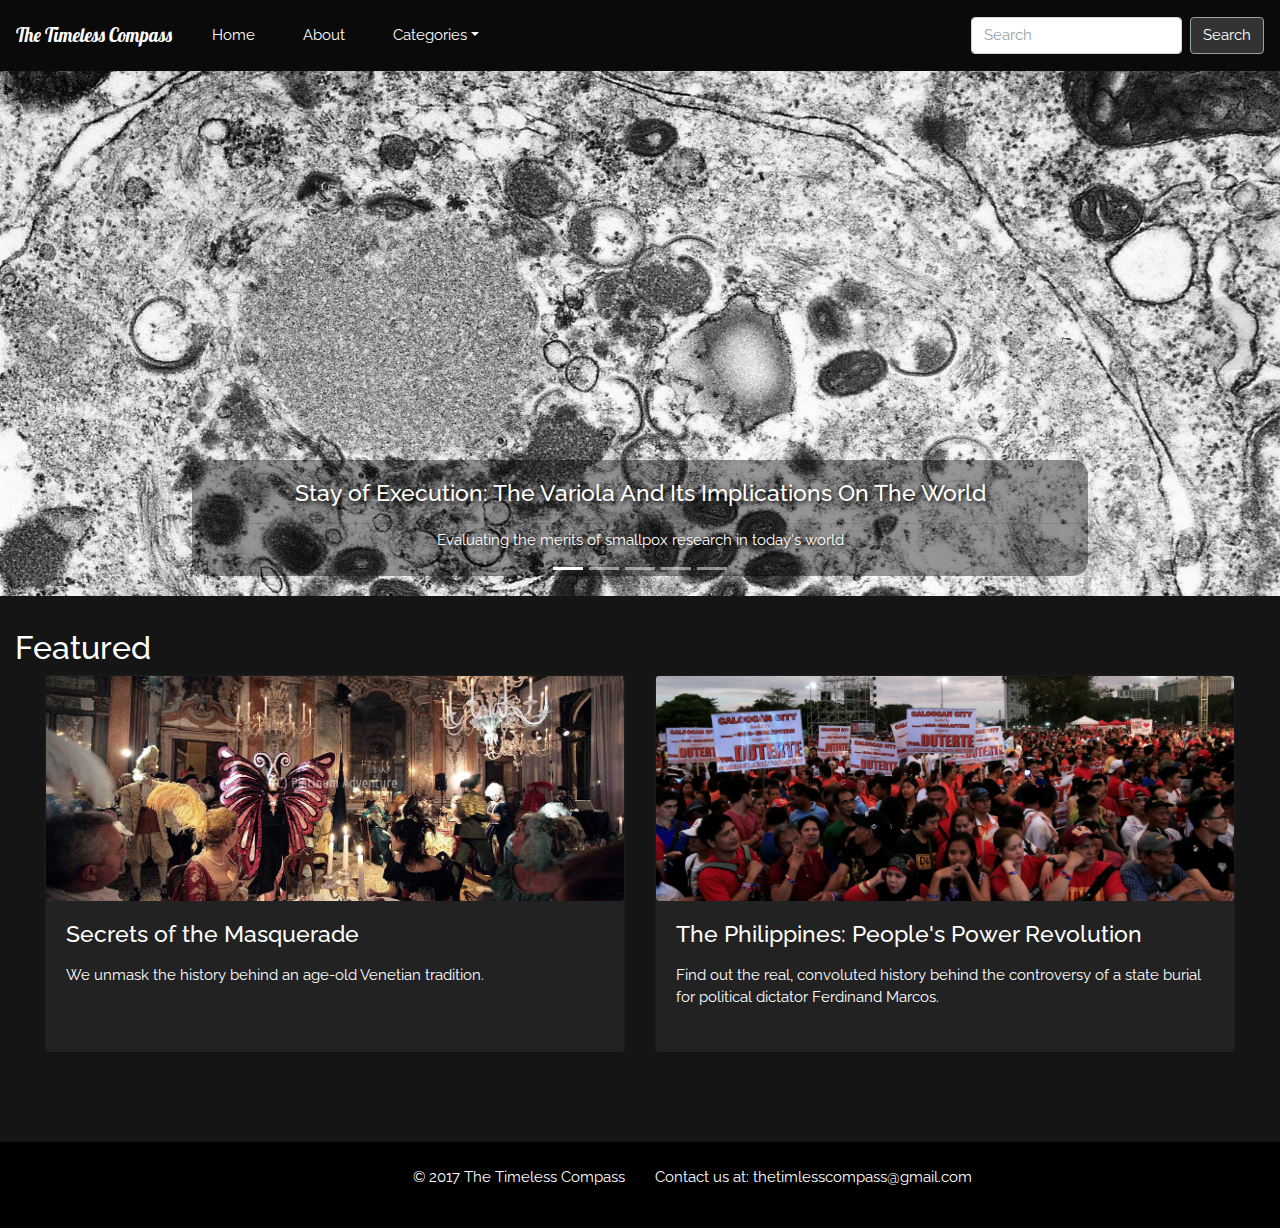
<file: main_page/templates/index.html>
<!DOCTYPE html>
<html>

<head>
    <link rel="stylesheet" type="text/css" href="../static/css/bootstrap.min.css" />
    <link rel="stylesheet" type="text/css" href="../static/css/theme.css" />
    <link rel="stylesheet" type="text/css" href="../static/css/custom.css" />
    <link href="https://fonts.googleapis.com/css?family=Lobster|Raleway" rel="stylesheet">    <script src="https://code.jquery.com/jquery-3.2.1.min.js" integrity="sha256-hwg4gsxgFZhOsEEamdOYGBf13FyQuiTwlAQgxVSNgt4=" crossorigin="anonymous"></script>
    <script type="text/javascript" src="../static/js/bootstrap.bundle.min.js"></script>
    <script type="text/javascript" src="../static/js/bootstrap.min.js"></script>
    <script type="text/javascript" src="../static/js/try.js"></script>
    <script>
        $('#feature').carousel({
            interval: 5000
        });
    </script>
</head>

<body>
    <nav class="navbar navbar-expand-lg navbar-dark bg-primary">
        <a class="navbar-brand" href="#">The Timeless Compass</a>
        <button class="navbar-toggler" type="button" data-toggle="collapse" data-target="#navbarColor01" aria-controls="navbarColor01" aria-expanded="false" aria-label="Toggle navigation">
            <span class="navbar-toggler-icon"></span>
        </button>
        <div class="collapse navbar-collapse" id="navbarColor01">
            <ul class="navbar-nav mr-auto">
                <li class="nav-item">
                    <div class="wrapper">
                        <a class="nav-link" href="#">Home <span class="sr-only">(current)</span></a>
                    </div>
                </li>
                <li class="nav-item">
                    <div class="wrapper">
                        <a class="nav-link" href="#">About</a>
                    </div>
                </li>
                <li class="nav-item">
                    <div class="dropdown">

                        <a class="nav-link dropdown-toggle" data-toggle="dropdown" href="#" id="categories" aria-expanded="false">Categories<span class="caret"></span></a>

                        <ul class="dropdown-menu" aria-labelledby="categories">
                            <li class="dropdown-menu-item">
                                <div class="wrapper1">
                                    <a class="nav-link" href="#">Politics and Current Affairs</a>
                                </div>
                            </li>
                            <li class="dropdown-menu-item">
                                <div class="wrapper1">
                                    <a class="nav-link" href="#">Lifestyle</a>
                                </div>
                            </li>
                            <li class="dropdown-menu-item">
                                <div class="wrapper1">
                                    <a class="nav-link" href="#">Pop Culture</a>
                                </div>
                            </li>
                            <li class="dropdown-menu-item">
                                <div class="wrapper1">
                                    <a class="nav-link" href="#">Literature and Philosophy</a>
                                </div>
                            </li>
                            <li class="dropdown-menu-item">
                                <div class="wrapper1">
                                    <a class="nav-link" href="#">Regions</a>
                                </div>
                            </li>
                        </ul>
                    </div>
                </li>
            </ul>
            <form class="form-inline my-2 my-lg-0">
                <input class="form-control mr-sm-2" placeholder="Search" type="text">
                <button class="btn btn-secondary my-2 my-sm-0" type="submit">Search</button>
            </form>
        </div>
    </nav>
    <div id="headline" class="carousel slide d-none d-md-block" data-ride="carousel" data-interval="6000">
        <ol class="carousel-indicators">
            <li onclick="$('#headline').carousel(0)" class="active"></li>
            <li onclick="$('#headline').carousel(1)"></li>
            <li onclick="$('#headline').carousel(2)"></li>
            <li onclick="$('#headline').carousel(3)"></li>
            <li onclick="$('#headline').carousel(4)"></li>
        </ol>
        <div class="carousel-inner" role="listbox">
            <div class="carousel-item active">
                <img class="d-block img-fluid" src="../static/img/carousel_1.jpg" alt="First slide">
                <div class="carousel-caption d-none d-md-block">
                    <h4>Stay of Execution: The Variola And Its Implications On The World</h4>
                    <hr>
                    <p>Evaluating the merits of smallpox research in today's world</p>
                </div>
            </div>
            <div class="carousel-item">
                <img class="d-block img-fluid image" src="../static/img/carousel_2.png" alt="Second slide">
                <div class="carousel-caption d-none d-md-block">
                    <h4>UN Day 2017</h4>
                    <hr>
                    <p>The evolving power and unity of the United Nations</p>
                </div>
            </div>
            <div class="carousel-item">
                <img class="d-block img-fluid image" src="../static/img/carousel_3.jpeg" alt="Second slide">
                <div class="carousel-caption d-none d-md-block">
                    <h4>The Name&#39;s Bond &#8211; James, Bonded to Ideology</h4>
                    <hr>
                    <p>Why Bond has escaped the scrutiny of PC - Culture</p>
                </div>
            </div>
            <div class="carousel-item">
                <img class="d-block img-fluid image" src="../static/img/carousel_4.jpeg" alt="Second slide">
                <div class="carousel-caption d-none d-md-block">
                    <h4>History Repeats Itself: Resemblances of the Han-Minority Dual Structure in Contemporary Chinese Society</h4>
                    <hr>
                    <p>Find out how the legacy of the An Lushan Rebellion - one of the deadliest wars in history - lives on in contemporary Chinese society.</p>
                </div>
            </div>
            <div class="carousel-item">
                <img class="d-block img-fluid image" src="../static/img/carousel_5.jpeg" alt="Second slide">
                <div class="carousel-caption d-none d-md-block">
                    <h4>The Bee and the Butterfly</h4>
                    <hr>
                    <p>The Politics of the Ali vs. Inoki Fight, examined</p>
                </div>
            </div>
            <div class="carousel-btn">
                <a class="carousel-control-prev" href="#carouselExampleIndicators" role="button" onclick="$('#headline').carousel('prev')">
                    <span class="carousel-control-prev-icon" aria-hidden="true"></span>
                    <span class="sr-only">Previous</span>
                </a>
            </div>
            <div class="carousel-btn">
                <a class="carousel-control-next" href="#carouselExampleIndicators" role="button" onclick="$('#headline').carousel('next')">
                    <span class="carousel-control-next-icon" aria-hidden="true"></span>
                    <span class="sr-only">Next</span>
                </a>
            </div>
        </div>
    </div>
    <div id="headline" class="container col-sm-12 col-xs-12 d-block d-md-none">
        <div class="row h-100">
            <div class="thumbnail text-center">
                <a href="#"><img src="../static/img/carousel_1.jpg" alt="" class="img-fluid"></a>
                <div class="caption align-self-center">
                    <h5>Stay of Execution: The Variola And Its Implications On The World</h5>
                    <small>Evaluating the merits of smallpox research in today's world</small>
                </div>
            </div>
        </div>
        <div class="row">
            <div class="thumbnail text-center">
                <a><img src="../static/img/carousel_2.png" alt="" class="img-fluid"></a>
                <div class="caption">
                    <h5>UN Day 2017</h5>
                    <small>The evolving power and unity of the United Nations</small>
                </div>
            </div>
        </div>
        <div class="row">
            <div class="thumbnail text-center">
                <a href="#"><img src="../static/img/carousel_3.jpeg" alt="" class="img-fluid"></a>
                <div class="caption">
                    <h5>The Name&#39;s Bond &#8211; James, Bonded to Ideology</h5>
                    <small>Why Bond has escaped the scrutiny of PC - Culture</small>
                </div>
            </div>
        </div>
        <div class="row">
            <div class="thumbnail text-center">
                <a href="#"><img src="../static/img/carousel_4.jpeg" alt="" class="img-fluid"></a>
                <div class="caption">
                    <h5>History Repeats Itself</h5>
                    <small>Resemblances of the Han-Minority Dual Structure in Contemporary Chinese Society</small>
                </div>
            </div>
        </div>
        <div class="row">
            <div class="thumbnail text-center">
                <a href="#"><img src="../static/img/carousel_5.jpeg" alt="" class="img-fluid"></a>
                <div class="caption">
                    <h5>The Bee and the Butterfly</h5>
                    <small>The Politics of the Ali vs. Inoki Fight, examined</small>
                </div>
            </div>
        </div>
    </div>
    <hr>
    <div class="container-fluid" id="featured">
        <h3>Featured</h3>
        <div class="row">
            <div class="col-md-6 col-sm-12 col-xs-12">
                <div class="card">
                    <img class="card-img-top img-thumbnail" src="../static/img/featured_1.jpeg" alt="Card image cap">
                    <div class="card-body">
                        <h4 class="card-title">Secrets of the Masquerade</h4>
                        <p class="card-text"><div class="card-block">We unmask the history behind an age-old Venetian tradition.</div></p>
                    </div>
                </div>
            </div>
            <div class="col-md-6 col-sm-12 col-xs-12">
                <div class="card">
                    <img class="card-img-top img-thumbnail" src="../static/img/featured_2.jpg" alt="Card image cap">
                    <div class="card-body">
                        <h4 class="card-title">The Philippines: People&#39;s Power Revolution</h4>
                        <p class="card-text"><div class="card-block">Find out the real, convoluted history behind the controversy of a state burial for political dictator Ferdinand Marcos.</div></p>
                    </div>
                </div>
            </div>
        </div>
    </div>
    <footer class="footer">
        <div class="container-fluid">
            <div class="row">
                <div class="col-md-6 col-sm-12" id="copyright" style="text-align: right;">
                    <p>&copy; 2017 The Timeless Compass</p>
                </div>
                <div class="col-md-6 col-sm-12">
                    <p> Contact us at: thetimlesscompass@gmail.com </p>
                </div>
            </row>
        </div>
    </footer>
</body>

</html>
</file>
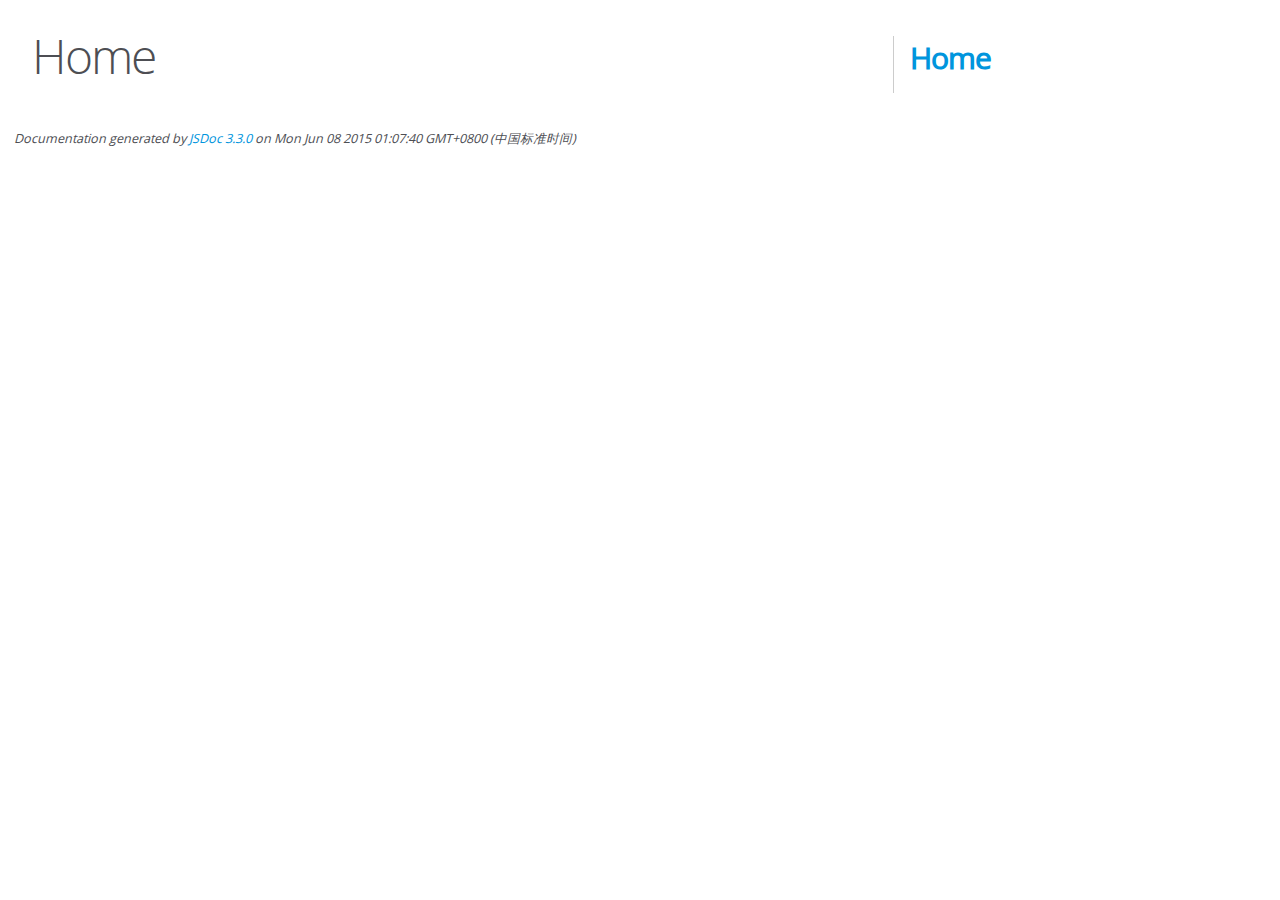
<file: app/static/editor/docs/index.html>
<!DOCTYPE html>
<html lang="en">
<head>
    <meta charset="utf-8">
    <title>JSDoc: Home</title>

    <script src="scripts/prettify/prettify.js"> </script>
    <script src="scripts/prettify/lang-css.js"> </script>
    <!--[if lt IE 9]>
      <script src="//html5shiv.googlecode.com/svn/trunk/html5.js"></script>
    <![endif]-->
    <link type="text/css" rel="stylesheet" href="styles/prettify-tomorrow.css">
    <link type="text/css" rel="stylesheet" href="styles/jsdoc-default.css">
</head>

<body>

<div id="main">

    <h1 class="page-title">Home</h1>

    



    


    <h3> </h3>










    









</div>

<nav>
    <h2><a href="index.html">Home</a></h2>
</nav>

<br class="clear">

<footer>
    Documentation generated by <a href="https://github.com/jsdoc3/jsdoc">JSDoc 3.3.0</a> on Mon Jun 08 2015 01:07:40 GMT+0800 (中国标准时间)
</footer>

<script> prettyPrint(); </script>
<script src="scripts/linenumber.js"> </script>
</body>
</html>
</file>
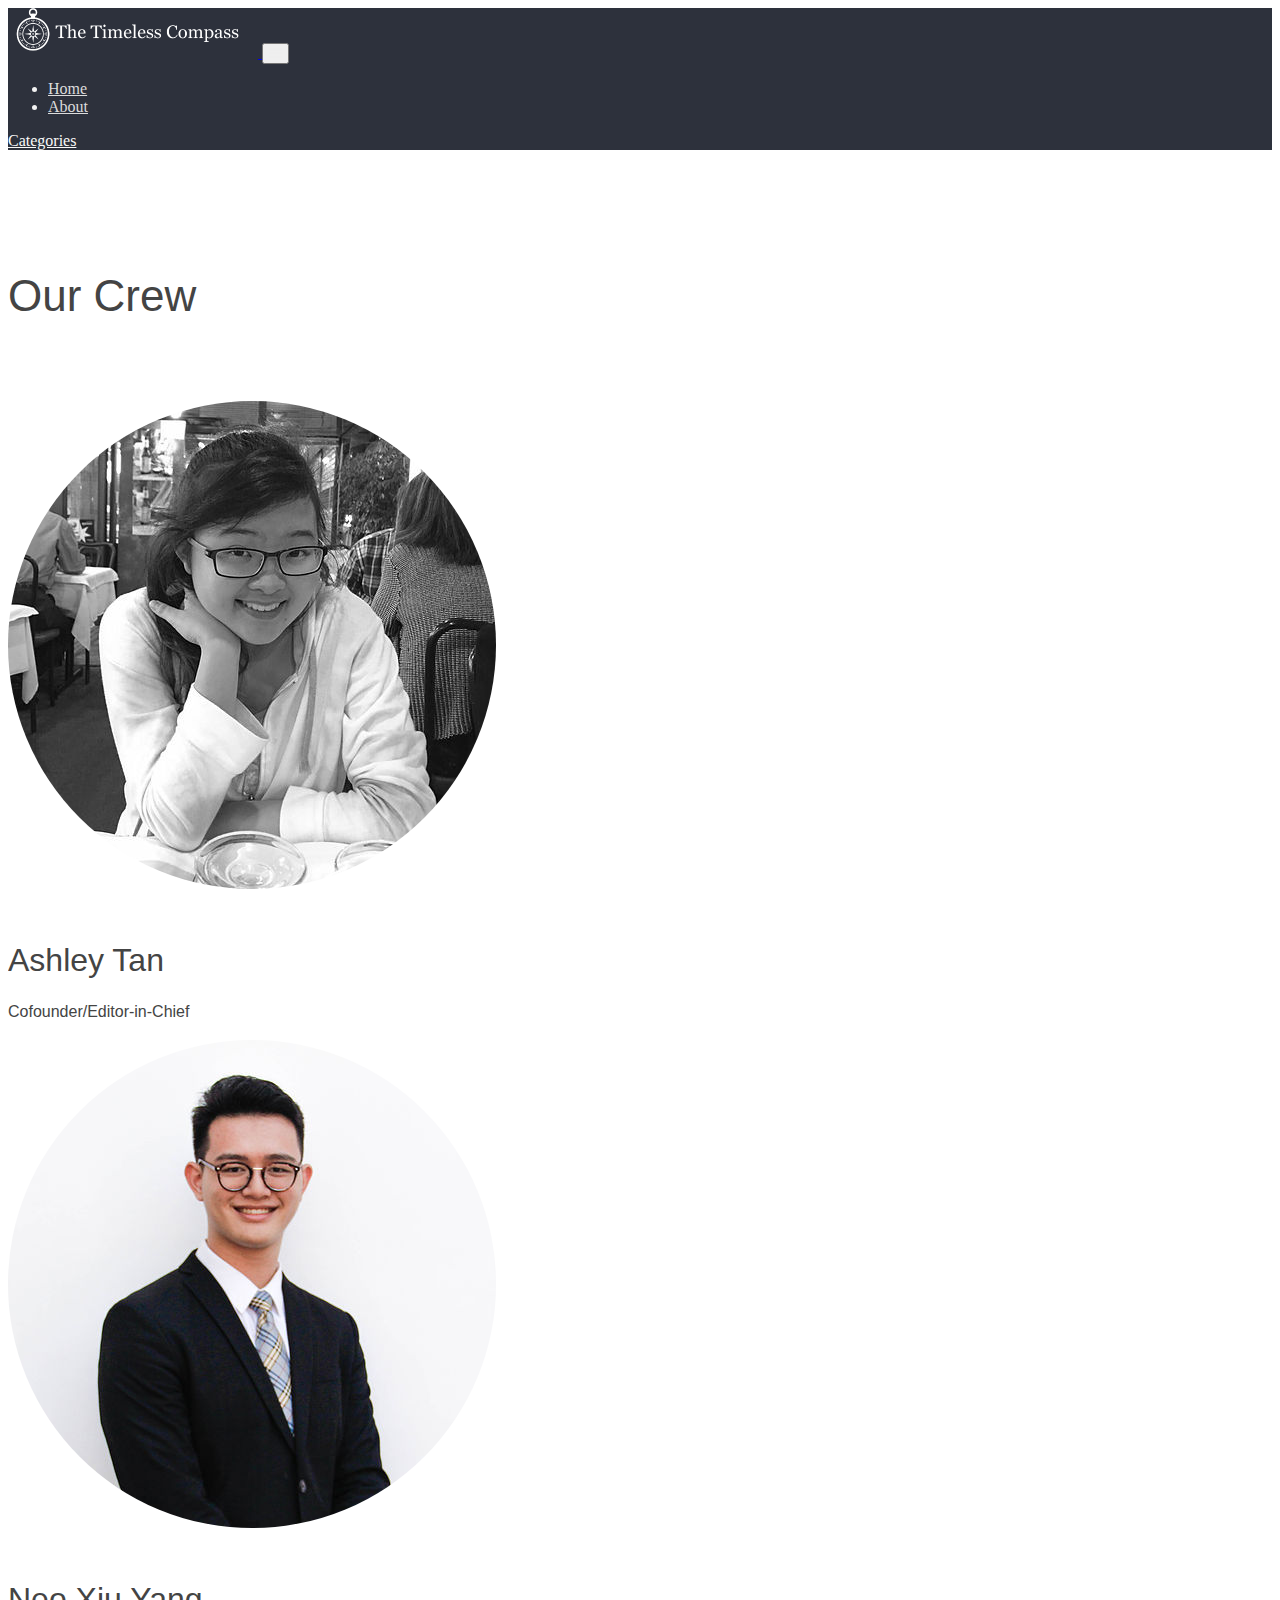
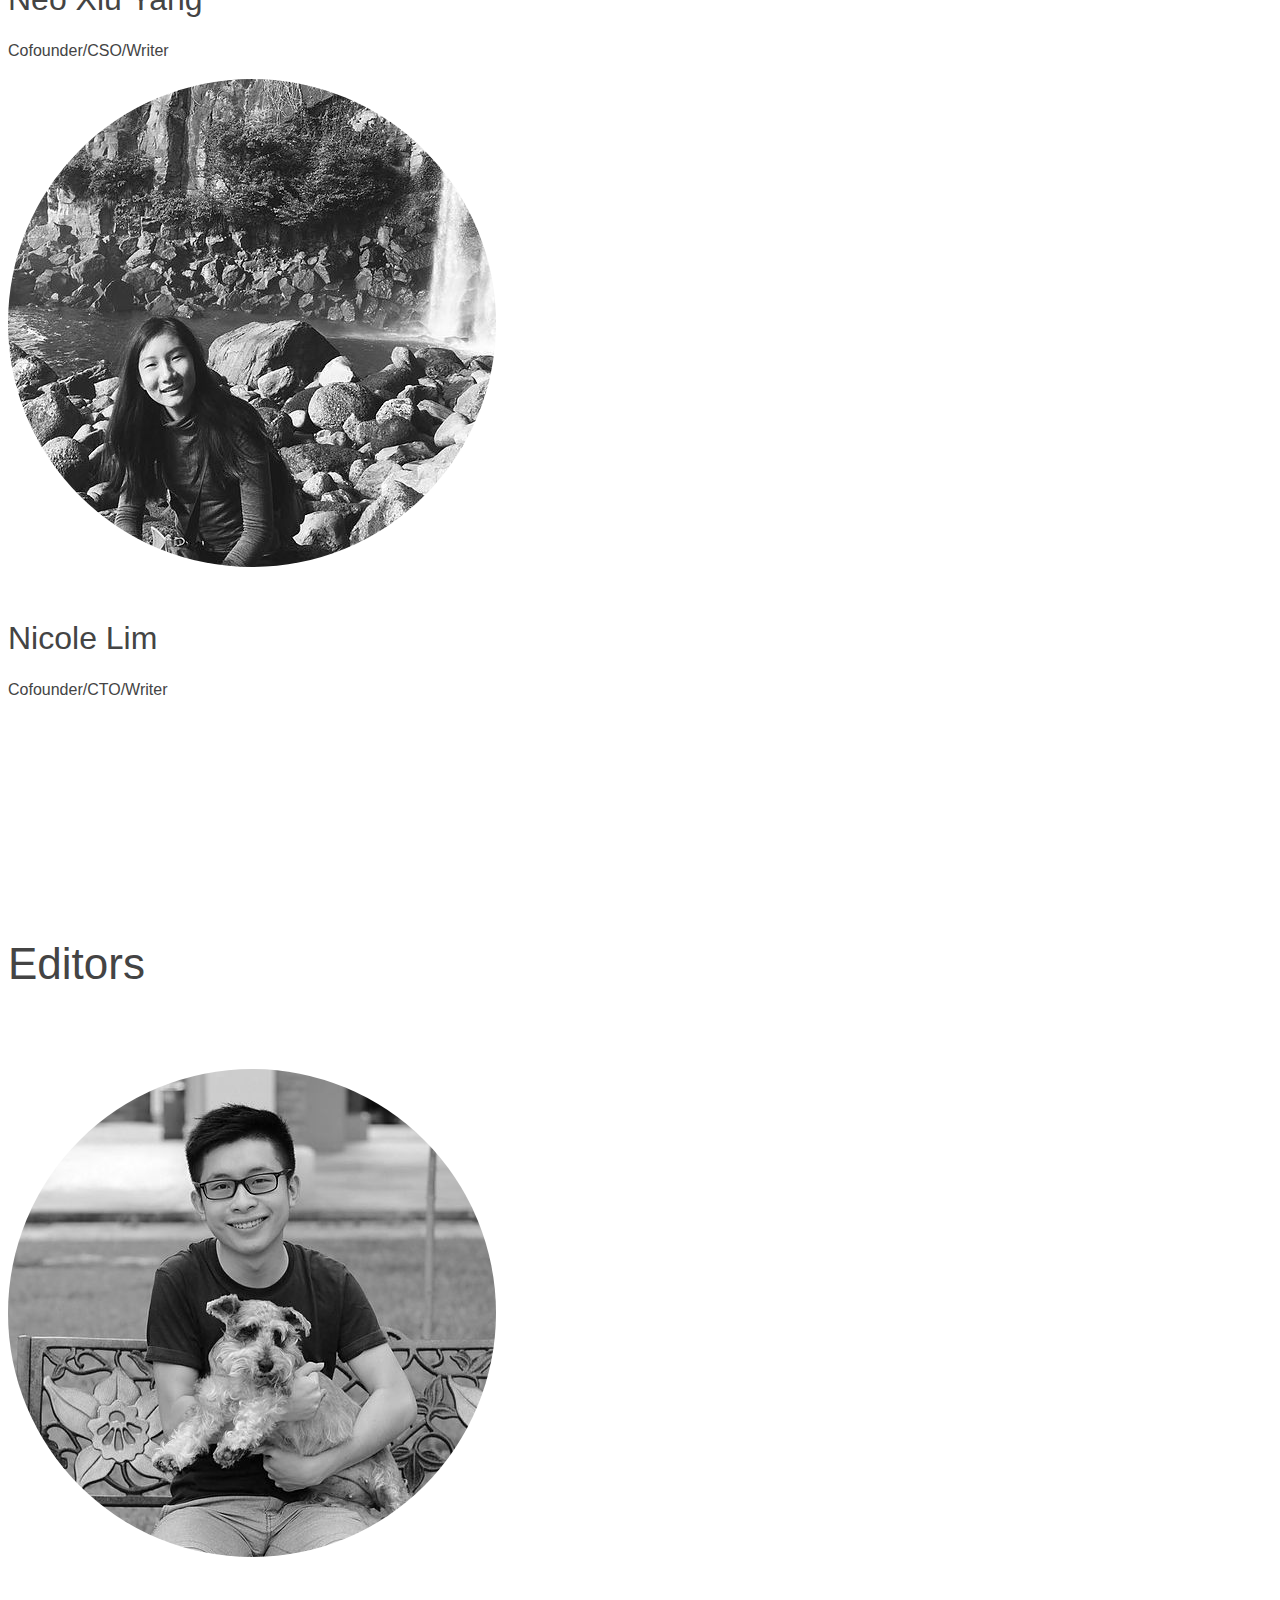
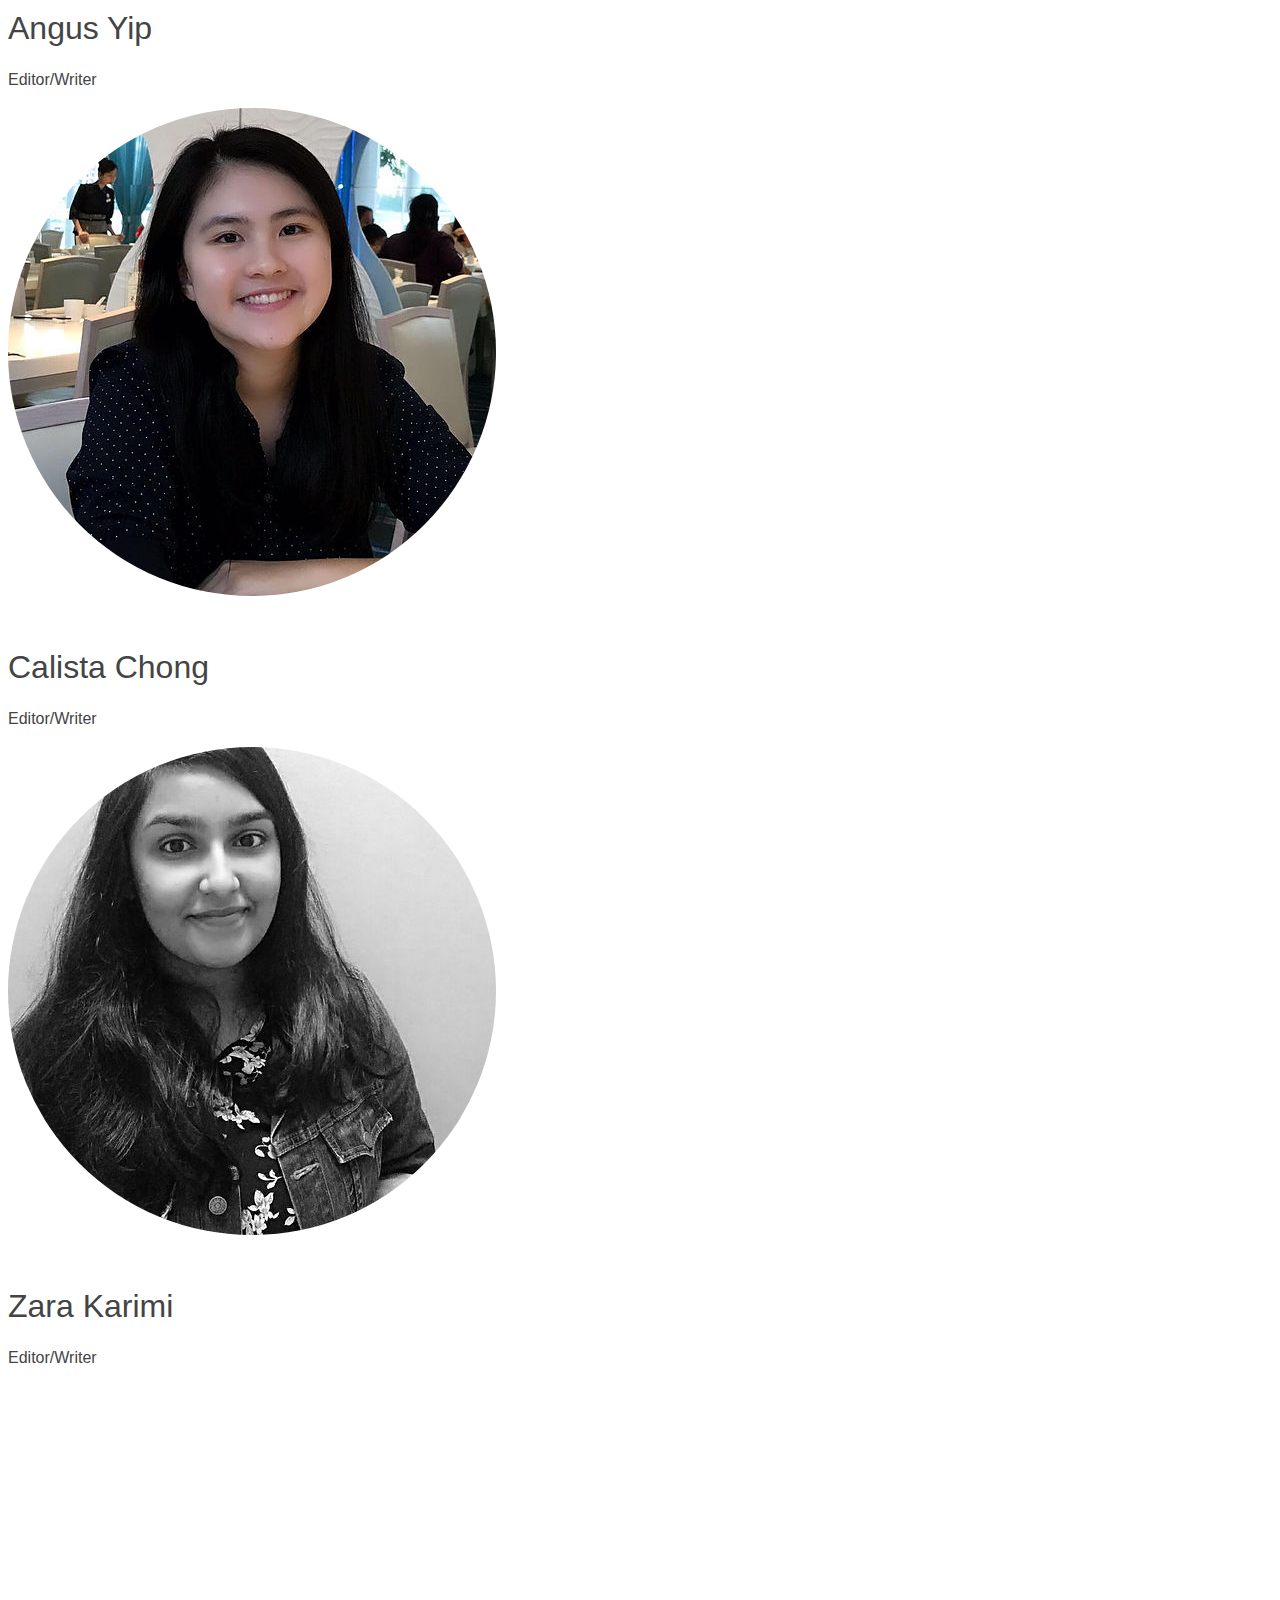
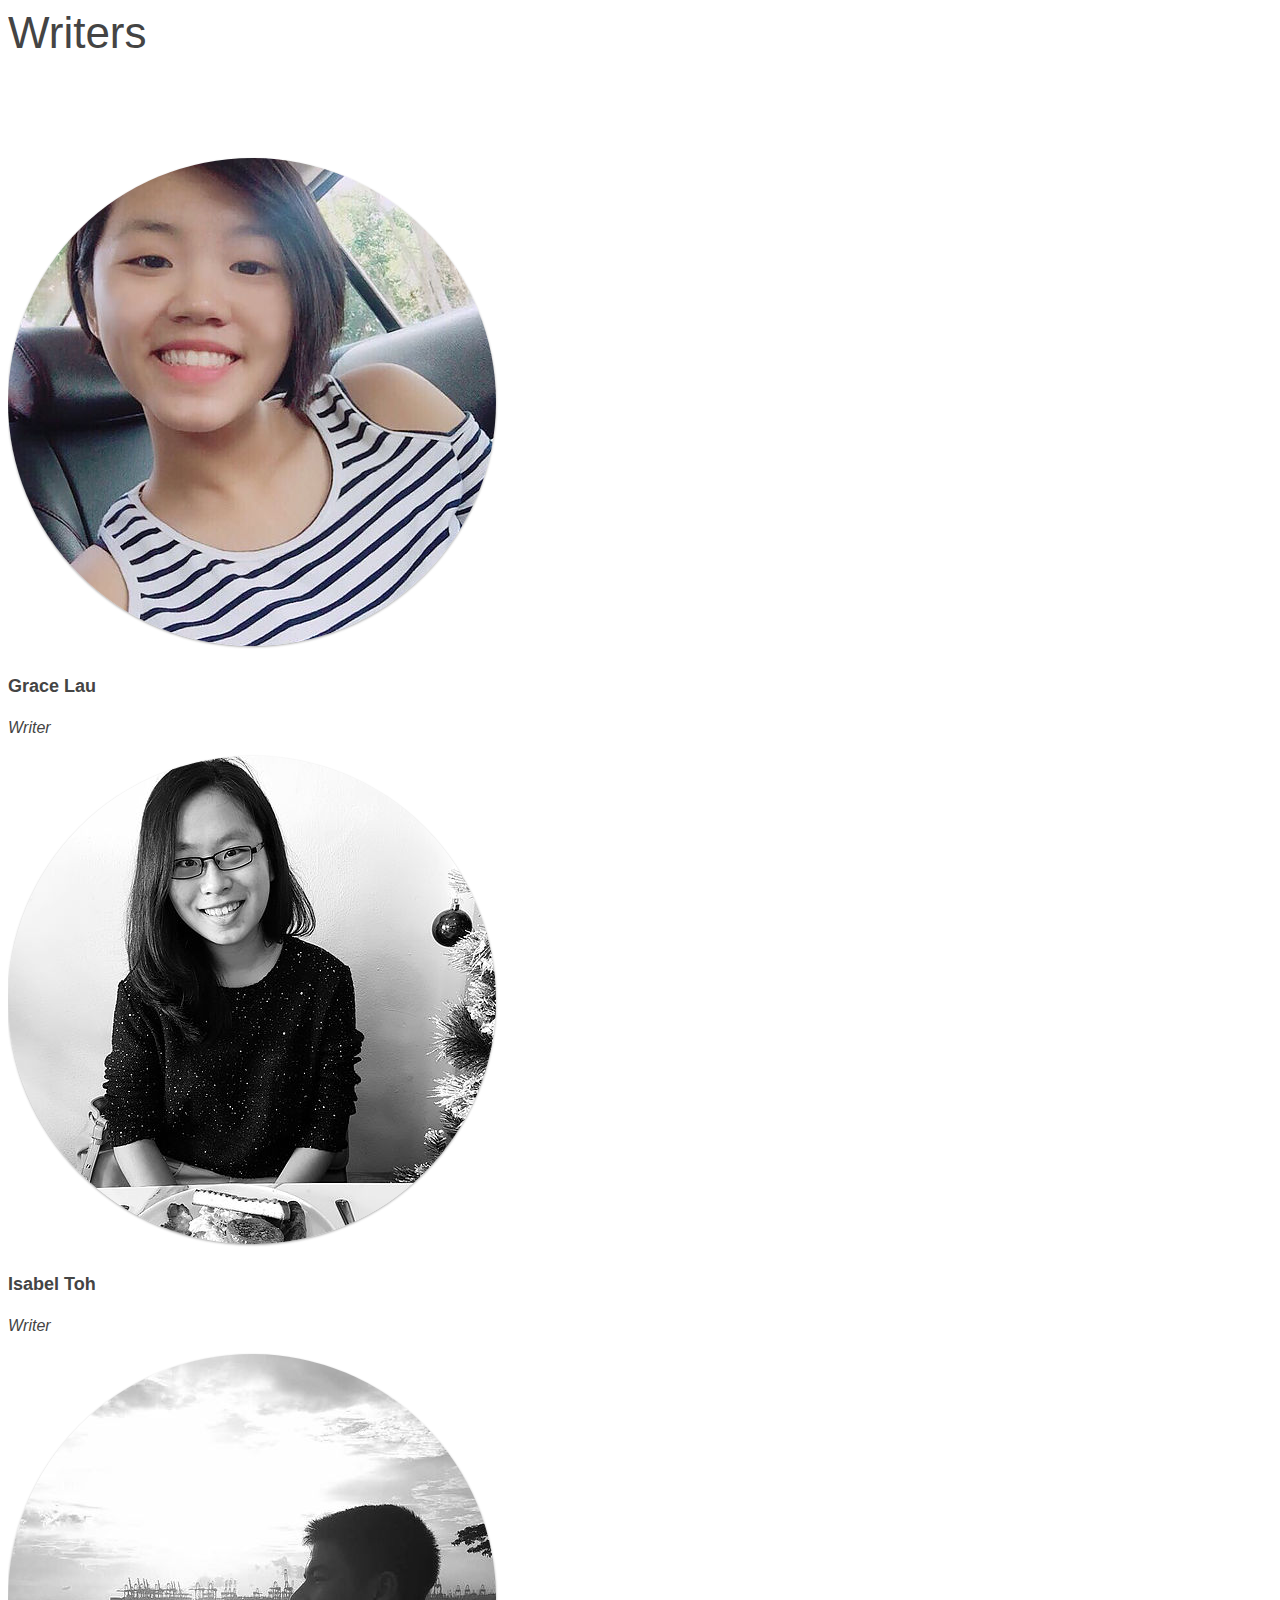
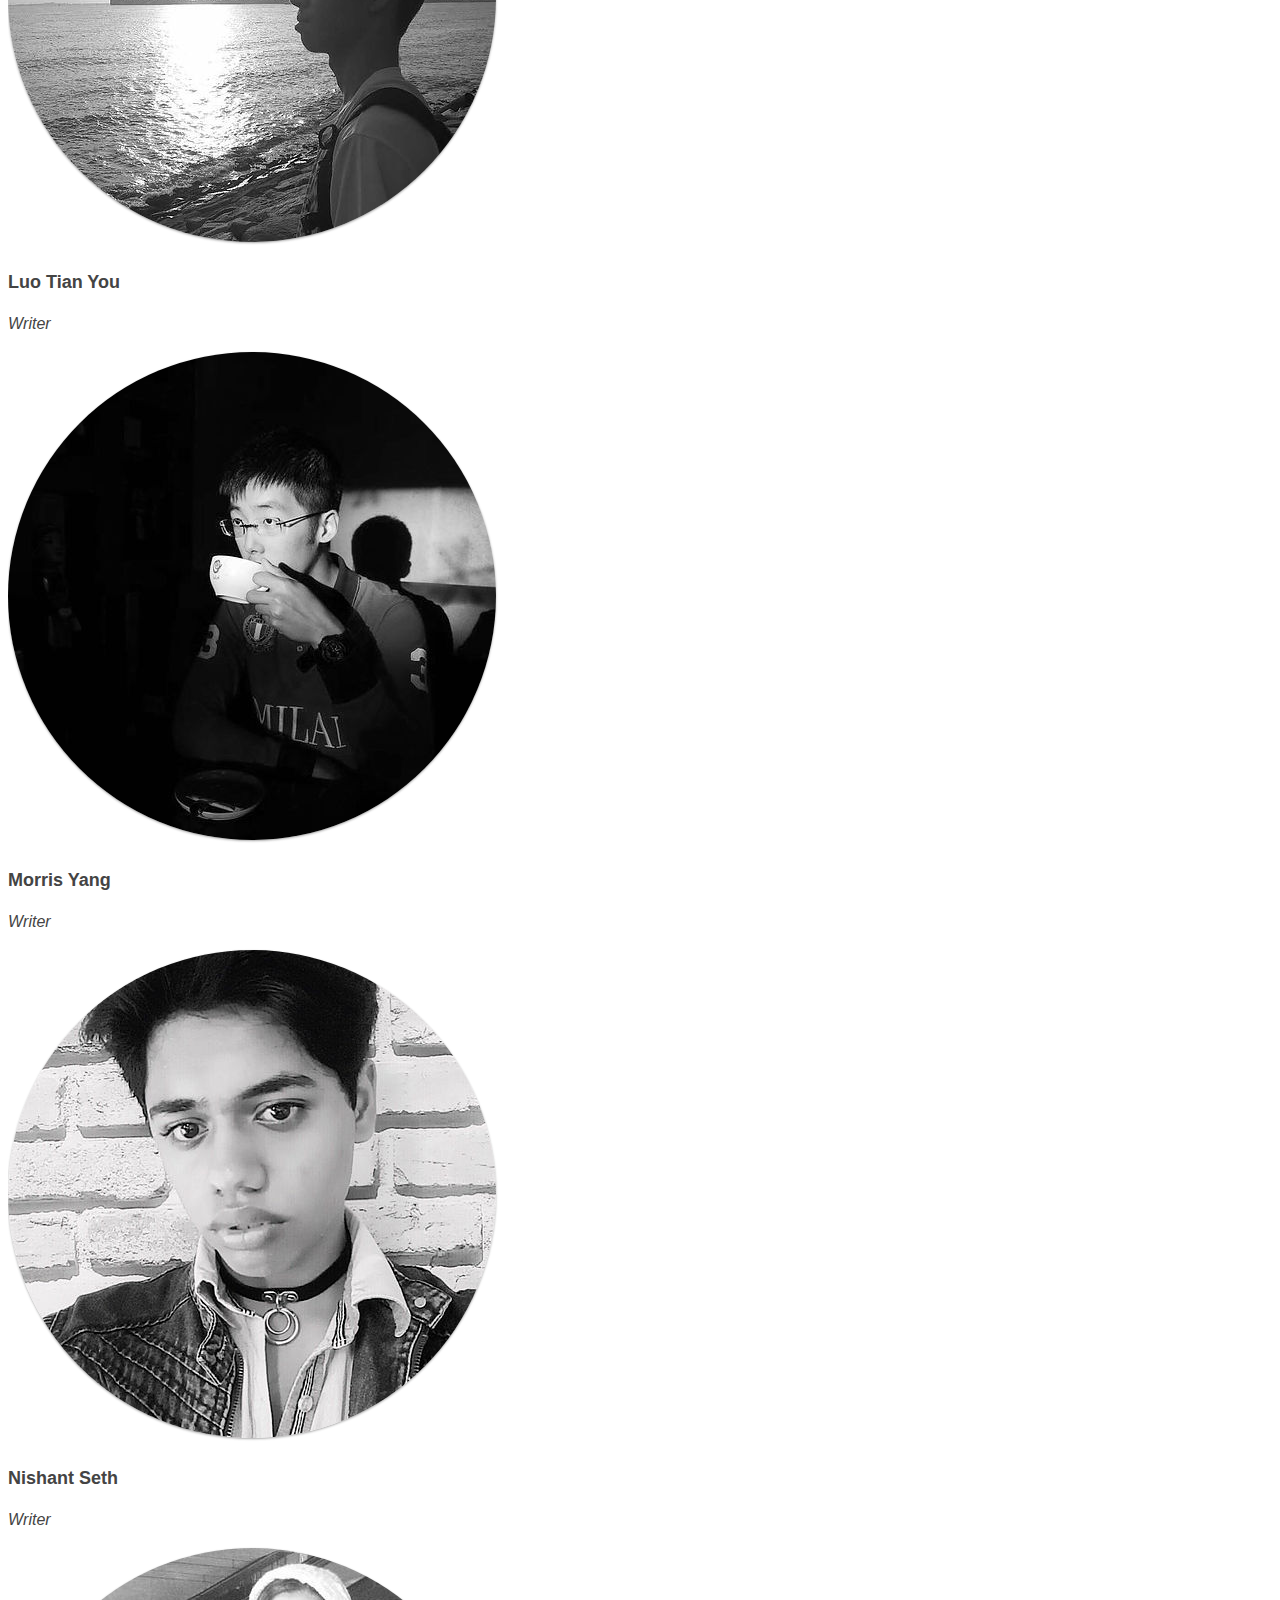
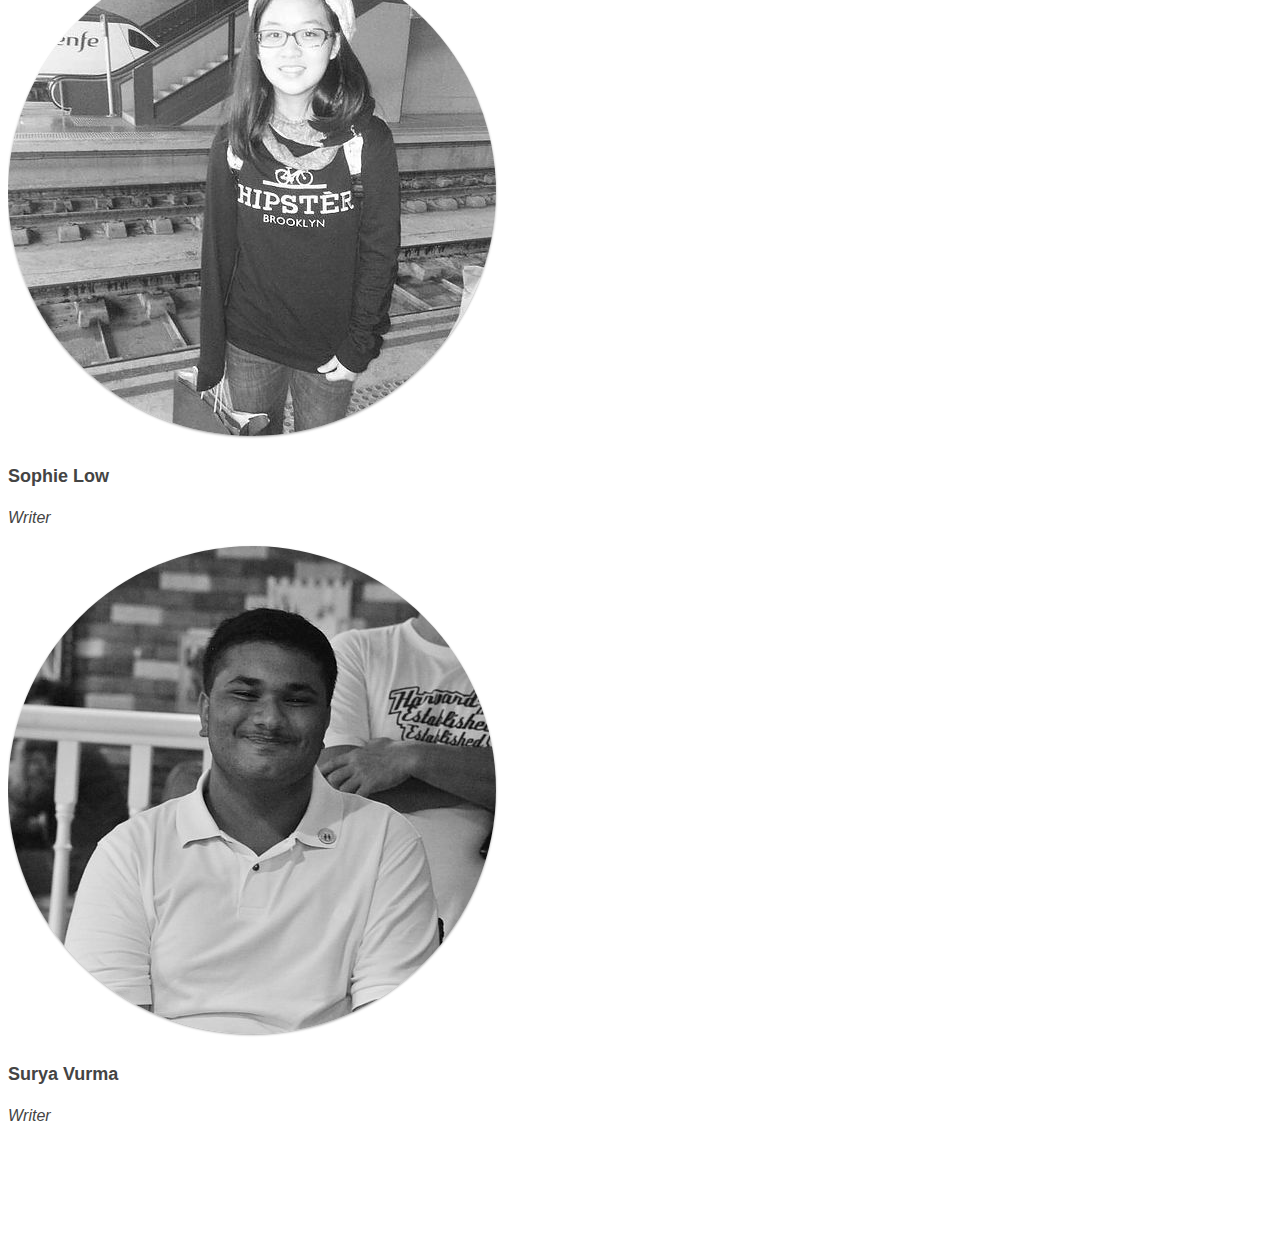
<file: main_page/templates/about.html>
<!DOCTYPE html>
<html>
<head>
    <meta charset="UTF-8">
    <link rel="stylesheet" href="https://maxcdn.bootstrapcdn.com/bootstrap/4.0.0-beta/css/bootstrap.min.css" integrity="sha384-/Y6pD6FV/Vv2HJnA6t+vslU6fwYXjCFtcEpHbNJ0lyAFsXTsjBbfaDjzALeQsN6M" crossorigin="anonymous">
    <link rel="stylesheet" href="https://cdnjs.cloudflare.com/ajax/libs/font-awesome/4.7.0/css/font-awesome.css">
    <!-- <link rel="stylesheet" type="text/css" href="../static/css/theme.css" /> -->
    <!-- <link rel="stylesheet" type="text/css" href="../static/css/custom.css" /> -->
    <!-- Compass by Optimus Prime from the Noun Project -->
    <link type="text/css" rel="stylesheet" href="../static/css/froala_blocks.css">
    <!--<link href="https://fonts.googleapis.com/css?family=Lobster|Raleway" rel="stylesheet"> -->
    <script src="https://code.jquery.com/jquery-3.2.1.min.js" integrity="sha256-hwg4gsxgFZhOsEEamdOYGBf13FyQuiTwlAQgxVSNgt4=" crossorigin="anonymous"></script>
    <script type="text/javascript" src="../static/js/bootstrap.bundle.min.js"></script>
    <script type="text/javascript" src="../static/js/bootstrap.min.js"></script>
    <script type="text/javascript" src="../static/js/try.js"></script>
    <script type="text/javascript" src="../static/js/Markdown.Converter.js"></script>
    <link rel="stylesheet" href="https://cdnjs.cloudflare.com/ajax/libs/font-awesome/4.7.0/css/font-awesome.css">
    <script>

        $(document).ready(function() {
            var txt = $("#markdown").html();
            var converter = new Markdown.Converter();
            var htmlContent = converter.makeHtml(txt);
            $('#markdown').html(htmlContent);
            console.log("Success");
        })
    </script>

    <style>
        .col-fill-8 {
            width: 66%;
            position: absolute;
            right: 0;
            top: 0;
            bottom: 0;
            background-size: cover;
            background-position: center;
            z-index: 1;
        }

        img + em{
            font-size: 0.8em;
            display: block;
            text-align: center;
        }

        #markdown img {
            display: block;
            margin-left: auto;
            margin-right: auto;
            max-width: 70%;
        }

        .navbar-toggler i {
            color: #EEEEEE;
        }

        .author {
            height: 10em;
        }

        .author-container {
            margin-right: 0;
        }

        .author-info {
            border: 1em;
            border-color: #999999;
        }

        .dropdown-menu {
            position: absolute;
            background-color: #343a40;
            // border-radius: 0.5em;
        }

        .dropdown-menu-item {
            margin-left: 1em;
            margin-right: 1em;
            margin-bottom: 1em;
        }

        .dropdown-menu-item a:hover {
            text-decoration: none;
        }

        .dropdown a{
            color: #f9f9f9 !important;
        }

        /*.navbar-brand {
            max-width: 50%;
        }

        .navbar-brand img {
            max-width: 100%;
            height: auto;
        }*/
    </style>
</head>
<body>
    <header class="bg-dark">
        <div class="container">
            <nav class="navbar navbar-expand-md">
                <a class="navbar-brand" href="https://www.froala.com">
                    <img src="../static/img/ttc2.png" height="50" alt="The Timeless Compass">
                </a>

                <button class="navbar-toggler" type="button" data-toggle="collapse" data-target="#navbarNav3" aria-controls="navbarNav3" aria-expanded="false" aria-label="Toggle navigation">
                    <i class="fa fa-bars" aria-hidden="true"></i>
                </button>

                <div class="collapse navbar-collapse" id="navbarNav3">
                    <ul class="navbar-nav ml-auto">
                        <li class="nav-item">
                            <a class="nav-link" href="#">Home</a>
                        </li>
                        <li class="nav-item">
                            <a class="nav-link" href="#">About</a>
                        </li>
                    </ul>
                    <div class="dropdown">
                        <a id="categories" class="nav-link dropdown-toggle" data-toggle="dropdown" href="#" aria-expanded="false">Categories</a>
                        <ul class="dropdown-menu">
                            <li class="dropdown-menu-item">
                                <a href="#">Politics and Current Affairs</a>
                            </li>
                            <li class="dropdown-menu-item">
                                <a href="#">Lifestyle</a>
                            </li>
                            <li class="dropdown-menu-item">
                                <a href="#">Pop Culture</a>
                            </li>
                            <li class="dropdown-menu-item">
                                <a href="#">Literature and Philosophy</a>
                            </li>
                            <li class="dropdown-menu-item">
                                <a href="#">Regions</a>
                            </li>
                        </ul>
                    </div>
                </div>
            </nav>
        </div>
    </header>

    <section class="fdb-block team-2">
        <div class="container">
            <div class="row text-center justify-content-center">
                <div class="col-8">
                    <h1>Our Crew</h1>
                </div>
            </div>

            <div class="row-50"></div>

            <div class="row text-center justify-content-center">
                <div class="col-sm-3 m-sm-auto">
                    <img alt="image" class="img-fluid" src="../static/img/crew/ashley.jpg">

                    <h2>Ashley Tan</h2>
                    <p>Cofounder/Editor-in-Chief</p>
                </div>

                <div class="col-sm-3 m-sm-auto">
                    <img alt="image" class="img-fluid" src="../static/img/crew/xy.jpg">

                    <h2>Neo Xiu Yang</h2>
                    <p>Cofounder/CSO/Writer</p>
                </div>

                <div class="col-sm-3 m-sm-auto">
                    <img alt="image" class="img-fluid" src="../static/img/crew/nicole.jpeg">

                    <h2>Nicole Lim</h2>
                    <p>Cofounder/CTO/Writer</p>
                </div>
            </div>
        </div>
    </section>
    <section class="fdb-block team-2 pt-2">
        <div class="container">
            <div class="row text-center justify-content-center">
                <div class="col-8">
                    <h1>Editors</h1>
                </div>
            </div>

            <div class="row-50"></div>
            <div class="row text-center justify-content-center">
                <div class="col-sm-3 m-sm-auto">
                    <img alt="image" class="img-fluid" src="../static/img/editor/angus.jpg">

                    <h2>Angus Yip</h2>
                    <p>Editor/Writer</p>
                </div>

                <div class="col-sm-3 m-sm-auto">
                    <img alt="image" class="img-fluid" src="../static/img/editor/calista.jpg">

                    <h2>Calista Chong</h2>
                    <p>Editor/Writer</p>
                </div>

                <div class="col-sm-3 m-sm-auto">
                    <img alt="image" class="img-fluid" src="../static/img/editor/zara.jpg">

                    <h2>Zara Karimi</h2>
                    <p>Editor/Writer</p>
                </div>
            </div>
        </div>
    </section>
    <section class="fdb-block team-3 pt-0">
    <div class="container">
      <div class="row text-center justify-content-center">
        <div class="col-8">
          <h1>Writers</h1>
        </div>
      </div>

      <div class="row-70"></div>

      <div class="row text-center justify-content-center">
        <div class="col-sm-2 m-sm-auto">
          <img alt="image" class="img-fluid" src="../static/img/writer/grace.jpeg">

          <h3><strong>Grace Lau</strong></h3>
          <p><em>Writer</em></p>
        </div>

        <div class="col-sm-2 m-sm-auto">
          <img alt="image" class="img-fluid" src="../static/img/writer/isabel.jpg">

          <h3><strong>Isabel Toh</strong></h3>
          <p><em>Writer</em></p>
        </div>

        <div class="col-sm-2 m-sm-auto">
          <img alt="image" class="img-fluid" src="../static/img/writer/ty.jpg">

          <h3><strong>Luo Tian You</strong></h3>
          <p><em>Writer</em></p>
        </div>

        <div class="col-sm-2 m-sm-auto">
          <img alt="image" class="img-fluid" src="../static/img/writer/morris.jpg">

          <h3><strong>Morris Yang</strong></h3>
          <p><em>Writer</em></p>
        </div>
      </div>

      <div class="row justify-content-center text-center">
        <div class="col-sm-2 m-sm-auto">
          <img alt="image" class="img-fluid" src="../static/img/writer/nishant.jpeg">

          <h3><strong>Nishant Seth</strong></h3>
          <p><em>Writer</em></p>
        </div>

        <div class="col-sm-2 m-sm-auto">
          <img alt="image" class="img-fluid" src="../static/img/writer/sophie.jpg">

          <h3><strong>Sophie Low</strong></h3>
          <p><em>Writer</em></p>
        </div>

        <div class="col-sm-2 m-sm-auto">
          <img alt="image" class="img-fluid" src="../static/img/writer/surya.jpg">

          <h3><strong>Surya Vurma</strong></h3>
          <p><em>Writer</em></p>
        </div>
      </div>
    </div>
  </section>
</body>
</html>
</file>
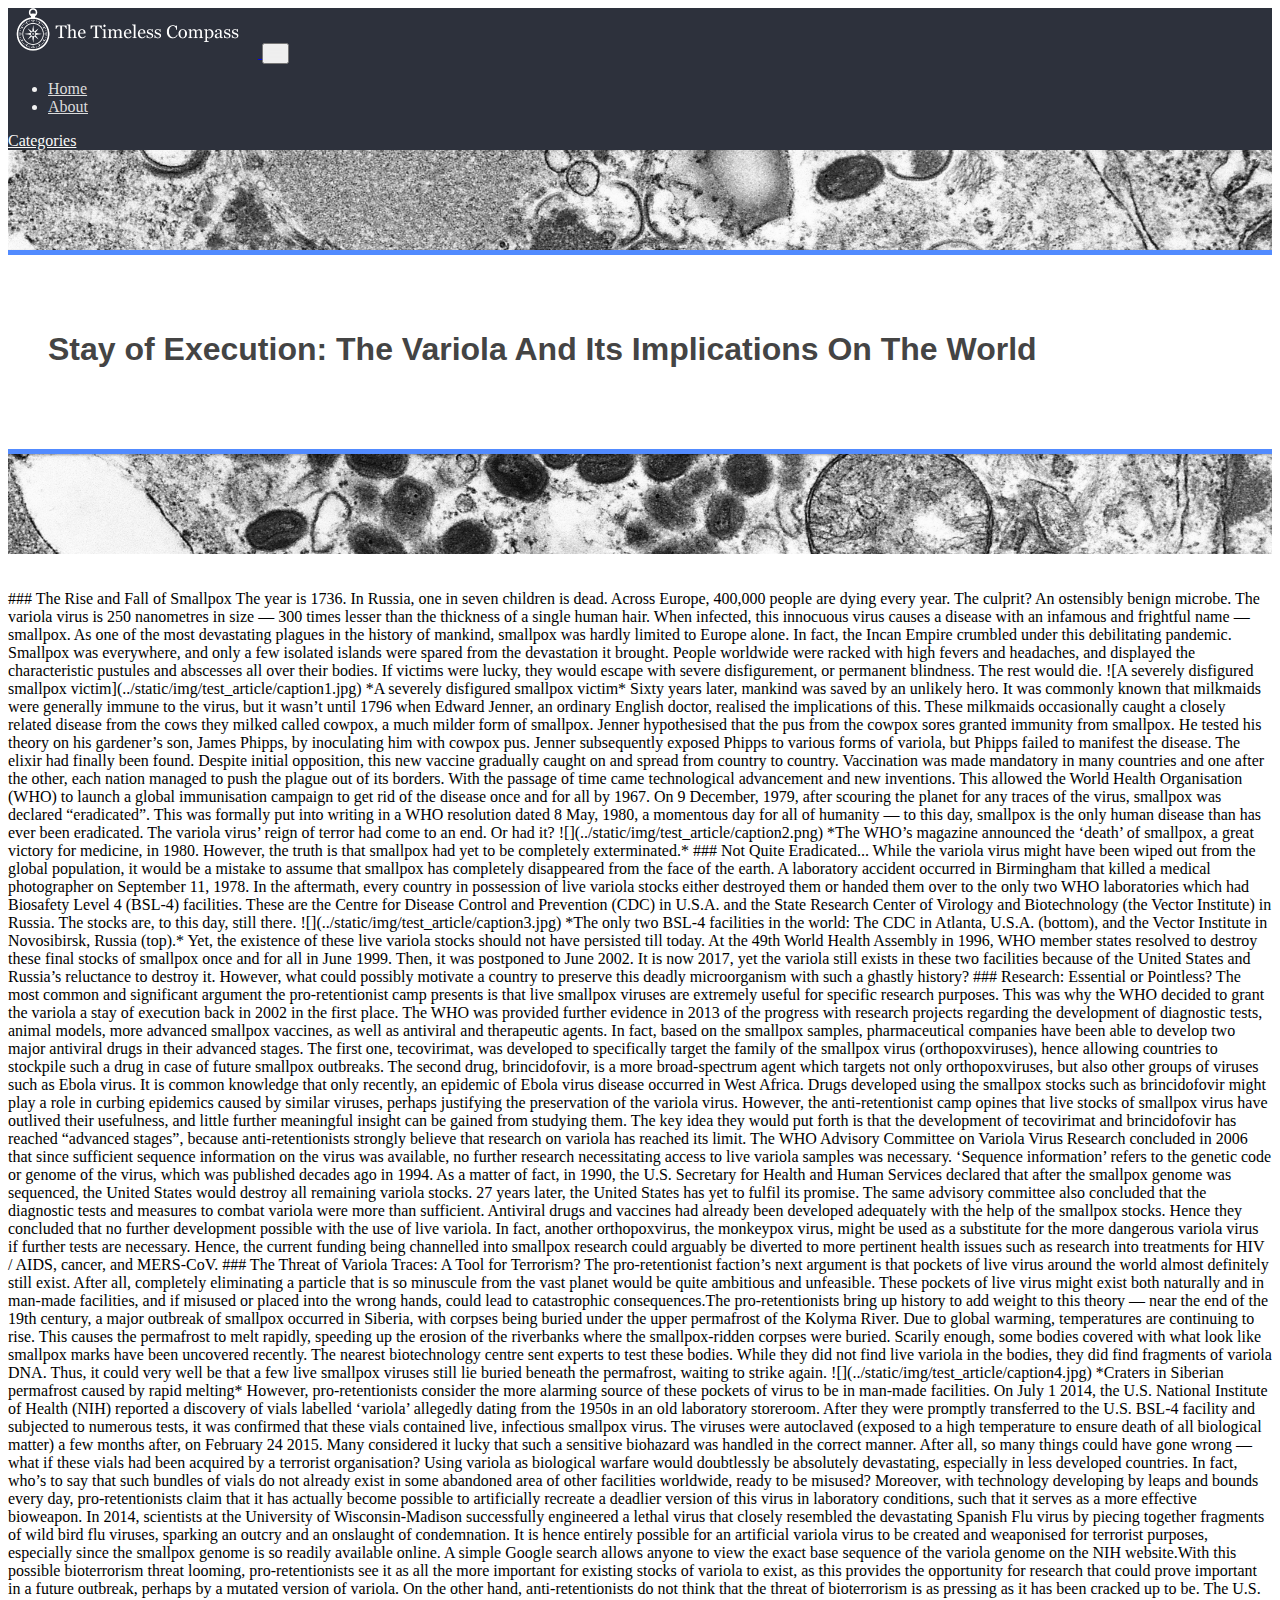
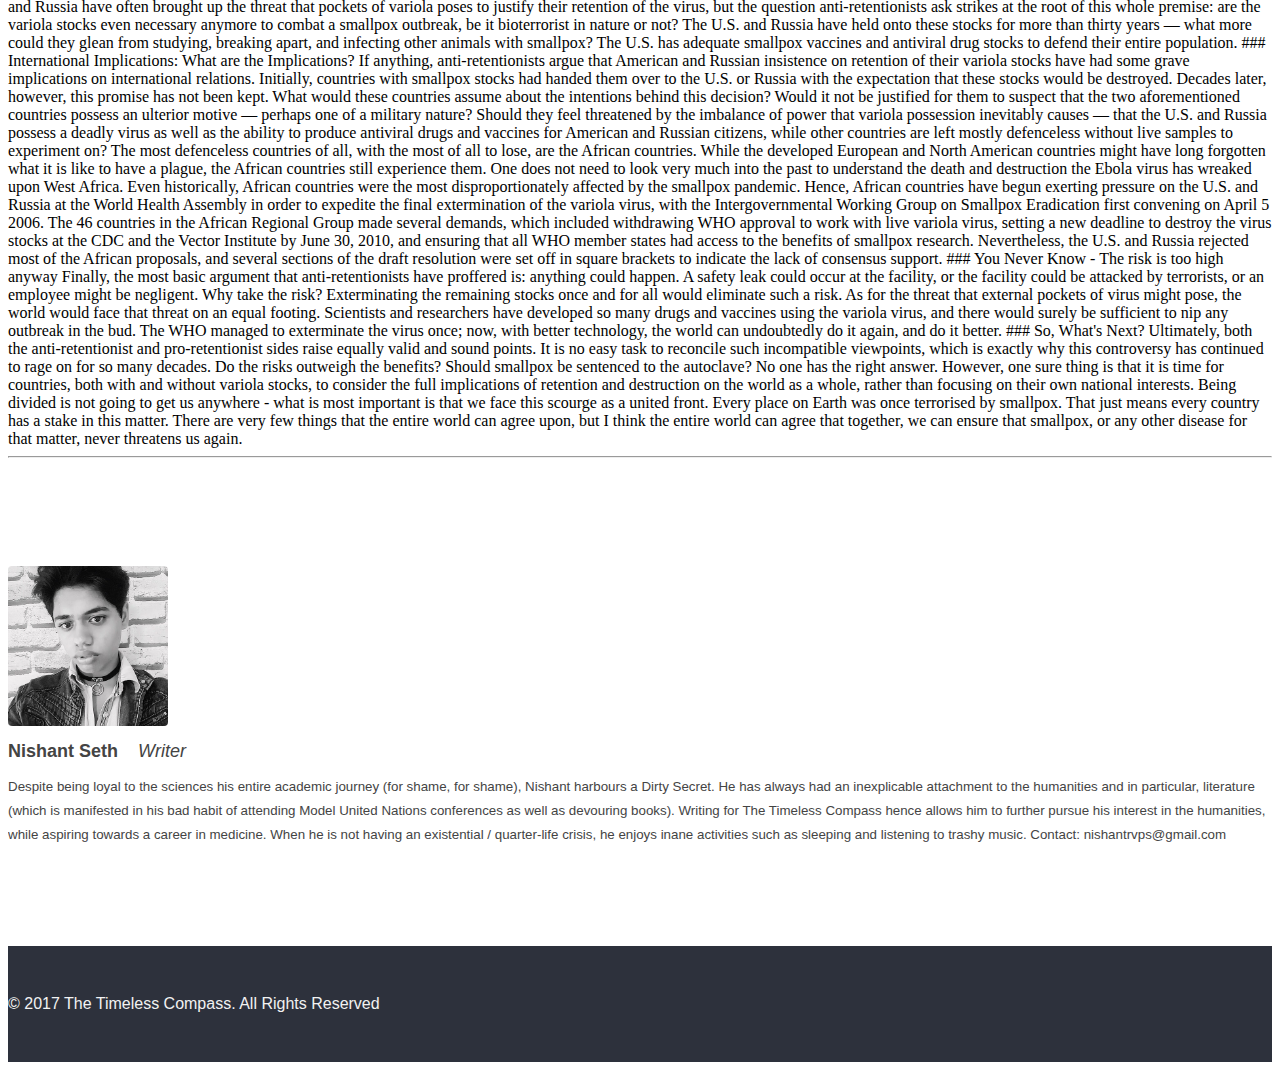
<file: main_page/templates/article.html>
<!DOCTYPE html>
<html>
<head>
    <meta charset="UTF-8">
    <link rel="stylesheet" href="https://maxcdn.bootstrapcdn.com/bootstrap/4.0.0-beta/css/bootstrap.min.css" integrity="sha384-/Y6pD6FV/Vv2HJnA6t+vslU6fwYXjCFtcEpHbNJ0lyAFsXTsjBbfaDjzALeQsN6M" crossorigin="anonymous">
    <link rel="stylesheet" href="https://cdnjs.cloudflare.com/ajax/libs/font-awesome/4.7.0/css/font-awesome.css">
    <!-- <link rel="stylesheet" type="text/css" href="../static/css/theme.css" /> -->
    <!-- <link rel="stylesheet" type="text/css" href="../static/css/custom.css" /> -->
    <!-- Compass by Optimus Prime from the Noun Project -->
    <link type="text/css" rel="stylesheet" href="../static/css/froala_blocks.css">
    <!--<link href="https://fonts.googleapis.com/css?family=Lobster|Raleway" rel="stylesheet"> -->
    <script src="https://code.jquery.com/jquery-3.2.1.min.js" integrity="sha256-hwg4gsxgFZhOsEEamdOYGBf13FyQuiTwlAQgxVSNgt4=" crossorigin="anonymous"></script>
    <script type="text/javascript" src="../static/js/bootstrap.bundle.min.js"></script>
    <script type="text/javascript" src="../static/js/bootstrap.min.js"></script>
    <script type="text/javascript" src="../static/js/try.js"></script>
    <script type="text/javascript" src="../static/js/Markdown.Converter.js"></script>
    <link rel="stylesheet" href="https://cdnjs.cloudflare.com/ajax/libs/font-awesome/4.7.0/css/font-awesome.css">
    <script>

        $(document).ready(function() {
            var txt = $("#markdown").html();
            var converter = new Markdown.Converter();
            var htmlContent = converter.makeHtml(txt);
            $('#markdown').html(htmlContent);
            console.log("Success");
        })
    </script>

    <style>
        .col-fill-8 {
            width: 66%;
            position: absolute;
            right: 0;
            top: 0;
            bottom: 0;
            background-size: cover;
            background-position: center;
            z-index: 1;
        }

        img + em{
            font-size: 0.8em;
            display: block;
            text-align: center;
        }

        #markdown img {
            display: block;
            margin-left: auto;
            margin-right: auto;
            max-width: 70%;
        }

        .navbar-toggler i {
            color: #EEEEEE;
        }

        .author {
            height: 10em;
        }

        .author-container {
            margin-right: 0;
        }

        .author-info {
            border: 1em;
            border-color: #999999;
        }

        .dropdown-menu {
            position: absolute;
            background-color: #343a40;
            // border-radius: 0.5em;
        }

        .dropdown-menu-item {
            margin-left: 1em;
            margin-right: 1em;
            margin-bottom: 1em;
        }

        .dropdown-menu-item a:hover {
            text-decoration: none;
        }

        .dropdown a{
            color: #f9f9f9 !important;
        }

        /*.navbar-brand {
            max-width: 50%;
        }

        .navbar-brand img {
            max-width: 100%;
            height: auto;
        }*/
    </style>
</head>
<body>

    <header class="bg-dark">
        <div class="container">
            <nav class="navbar navbar-expand-md">
                <a class="navbar-brand" href="https://www.froala.com">
                    <img src="../static/img/ttc2.png" height="50" alt="The Timeless Compass">
                </a>

                <button class="navbar-toggler" type="button" data-toggle="collapse" data-target="#navbarNav3" aria-controls="navbarNav3" aria-expanded="false" aria-label="Toggle navigation">
                    <i class="fa fa-bars" aria-hidden="true"></i>
                </button>

                <div class="collapse navbar-collapse" id="navbarNav3">
                    <ul class="navbar-nav ml-auto">
                        <li class="nav-item">
                            <a class="nav-link" href="#">Home</a>
                        </li>
                        <li class="nav-item">
                            <a class="nav-link" href="#">About</a>
                        </li>
                    </ul>
                    <div class="dropdown">
                        <a id="categories" class="nav-link dropdown-toggle" data-toggle="dropdown" href="#" aria-expanded="false">Categories</a>
                        <ul class="dropdown-menu">
                            <li class="dropdown-menu-item">
                                <a href="#">Politics and Current Affairs</a>
                            </li>
                            <li class="dropdown-menu-item">
                                <a href="#">Lifestyle</a>
                            </li>
                            <li class="dropdown-menu-item">
                                <a href="#">Pop Culture</a>
                            </li>
                            <li class="dropdown-menu-item">
                                <a href="#">Literature and Philosophy</a>
                            </li>
                            <li class="dropdown-menu-item">
                                <a href="#">Regions</a>
                            </li>
                        </ul>
                    </div>
                </div>
            </nav>
        </div>
    </header>

    <section class="fdb-block pb-4" style="background-image: url(../static/img/carousel_1.jpg);">
      <div class="container">
        <div class="row text-left justify-content-center">
          <div class="col-12 col-md-8 col-lg-8">
            <div class="fdb-box fdb-touch br-0" style="border-bottom: solid 5px #528bff;">
              <h2><strong>Stay of Execution: The Variola And Its Implications On The World</strong></h2>
            </div>
          </div>
        </div>
      </div>
    </section>

    <br>
    <br>


    <div class="container">
        <div class="row justify-content-center">
            <div class="col col-md-8 text-left" id="markdown">
### The Rise and Fall of Smallpox

The year is 1736. In Russia, one in seven children is dead. Across Europe, 400,000 people are dying every year. The culprit? An ostensibly benign microbe. The variola virus is 250 nanometres in size — 300 times lesser than the thickness of a single human hair. When infected, this innocuous virus causes a disease with an infamous and frightful name — smallpox.

As one of the most devastating plagues in the history of mankind, smallpox was hardly limited to Europe alone. In fact, the Incan Empire crumbled under this debilitating pandemic. Smallpox was everywhere, and only a few isolated islands were spared from the devastation it brought. People worldwide were racked with high fevers and headaches, and displayed the characteristic pustules and abscesses all over their bodies. If victims were lucky, they would escape with severe disfigurement, or permanent blindness. The rest would die.

![A severely disfigured smallpox victim](../static/img/test_article/caption1.jpg)
*A severely disfigured smallpox victim*

Sixty years later, mankind was saved by an unlikely hero. It was commonly known that milkmaids were generally immune to the virus, but it wasn’t until 1796 when Edward Jenner, an ordinary English doctor, realised the implications of this. These milkmaids occasionally caught a closely related disease from the cows they milked called cowpox, a much milder form of smallpox. Jenner hypothesised that the pus from the cowpox sores granted immunity from smallpox. He tested his theory on his gardener’s son, James Phipps, by inoculating him with cowpox pus. Jenner subsequently exposed Phipps to various forms of variola, but Phipps failed to manifest the disease. The elixir had finally been found.



Despite initial opposition, this new vaccine gradually caught on and spread from country to country. Vaccination was made mandatory in many countries and one after the other, each nation managed to push the plague out of its borders. With the passage of time came technological advancement and new inventions. This allowed the World Health Organisation (WHO) to launch a global immunisation campaign to get rid of the disease once and for all by 1967.



On 9 December, 1979, after scouring the planet for any traces of the virus, smallpox was declared “eradicated”. This was formally put into writing in a WHO resolution dated 8 May, 1980, a momentous day for all of humanity —  to this day, smallpox is the only human disease than has ever been eradicated. The variola virus’ reign of terror had come to an end. Or had it?

![](../static/img/test_article/caption2.png)
*The WHO’s magazine announced the ‘death’ of smallpox, a great victory for medicine, in 1980. However, the truth is that smallpox had yet to be completely exterminated.*

### Not Quite Eradicated...

While the variola virus might have been wiped out from the global population, it would be a mistake to assume that smallpox has completely disappeared from the face of the earth. A laboratory accident occurred in Birmingham that killed a medical photographer on September 11, 1978. In the aftermath, every country in possession of live variola stocks either destroyed them or handed them over to the only two WHO laboratories which had Biosafety Level 4 (BSL-4) facilities. These are the Centre for Disease Control and Prevention (CDC) in U.S.A. and the State Research Center of Virology and Biotechnology (the Vector Institute) in Russia. The stocks are, to this day, still there.

![](../static/img/test_article/caption3.jpg)
*The only two BSL-4 facilities in the world: The CDC in Atlanta, U.S.A. (bottom), and the Vector Institute in Novosibirsk, Russia (top).*

Yet, the existence of these live variola stocks should not have persisted till today. At the 49th World Health Assembly in 1996, WHO member states resolved to destroy these final stocks of smallpox once and for all in June 1999. Then, it was postponed to June 2002. It is now 2017, yet the variola still exists in these two facilities because of the United States and Russia’s reluctance to destroy it. However, what could possibly motivate a country to preserve this deadly microorganism with such a ghastly history?

### Research: Essential or Pointless?

The most common and significant argument the pro-retentionist camp presents is that live smallpox viruses are extremely useful for specific research purposes. This  was why the WHO decided to grant the variola a stay of execution back in 2002 in the first place. The WHO was provided further evidence in 2013 of the progress with research projects regarding the development of diagnostic tests, animal models, more advanced smallpox vaccines, as well as antiviral and therapeutic agents. In fact, based on the smallpox samples, pharmaceutical companies have been able to develop two major antiviral drugs in their advanced stages. The first one, tecovirimat, was developed to specifically target the family of the smallpox virus (orthopoxviruses), hence allowing countries to stockpile such a drug in case of future smallpox outbreaks. The second drug, brincidofovir, is a more broad-spectrum agent which targets not only orthopoxviruses, but also other groups of viruses such as Ebola virus. It is common knowledge that only recently, an epidemic of Ebola virus disease occurred in West Africa. Drugs developed using the smallpox stocks such as brincidofovir might play a role in curbing epidemics caused by similar viruses, perhaps justifying the preservation of the variola virus.

However, the anti-retentionist camp opines that live stocks of smallpox virus have outlived their usefulness, and little further meaningful insight can be gained from studying them. The key idea they would put forth is that the development of tecovirimat and brincidofovir has reached “advanced stages”, because anti-retentionists strongly believe that research on variola has reached its limit. The WHO Advisory Committee on Variola Virus Research concluded in 2006 that since sufficient sequence information on the virus was available, no further research necessitating access to live variola samples was necessary. ‘Sequence information’ refers to the genetic code or genome of the virus, which was published decades ago in 1994. As a matter of fact, in 1990, the U.S. Secretary for Health and Human Services declared that after the smallpox genome was sequenced, the United States would destroy all remaining variola stocks. 27 years later, the United States has yet to fulfil its promise.

The same advisory committee also concluded that the diagnostic tests and measures to combat variola were more than sufficient. Antiviral drugs and vaccines had already been developed adequately with the help of the smallpox stocks. Hence they concluded that no further development possible with the use of live variola. In fact, another orthopoxvirus, the monkeypox virus, might be used as a substitute for the more dangerous variola virus if further tests are necessary. Hence, the current funding being channelled into smallpox research could arguably be diverted to more pertinent health issues such as research into treatments for HIV / AIDS, cancer, and MERS-CoV.

### The Threat of Variola Traces: A Tool for Terrorism?

The pro-retentionist faction’s next argument is that pockets of live virus around the world almost definitely still exist. After all, completely eliminating a particle that is so minuscule from the vast planet would be quite ambitious and unfeasible. These pockets of live virus might exist both naturally and in man-made facilities, and if misused or placed into the wrong hands, could lead to catastrophic consequences.

​

The pro-retentionists bring up history to add weight to this theory — near the end of the 19th century, a major outbreak of smallpox occurred in Siberia, with corpses being buried under the upper permafrost of the Kolyma River. Due to global warming, temperatures are continuing to rise. This causes the permafrost to melt rapidly, speeding up the erosion of the riverbanks where the smallpox-ridden corpses were buried. Scarily enough, some bodies covered with what look like smallpox marks have been uncovered recently. The nearest biotechnology centre sent experts to test these bodies. While they did not find live variola in the bodies, they did find fragments of variola DNA. Thus, it could very well be that a few live smallpox viruses still lie buried beneath the permafrost, waiting to strike again.

![](../static/img/test_article/caption4.jpg)
*Craters in Siberian permafrost caused by rapid melting*

However, pro-retentionists consider the more alarming source of these pockets of virus to be in man-made facilities. On July 1 2014, the U.S. National Institute of Health (NIH) reported a discovery of vials labelled ‘variola’ allegedly dating from the 1950s in an old laboratory storeroom. After they were promptly transferred to the U.S. BSL-4 facility and subjected to numerous tests, it was confirmed that these vials contained live, infectious smallpox virus. The viruses were autoclaved (exposed to a high temperature to ensure death of all biological matter) a few months after, on February 24 2015. Many considered it lucky that such a sensitive biohazard was handled in the correct manner. After all, so many things could have gone wrong — what if these vials had been acquired by a terrorist organisation? Using variola as biological warfare would doubtlessly be absolutely devastating, especially in less developed countries. In fact, who’s to say that such bundles of vials do not already exist in some abandoned area of other facilities worldwide, ready to be misused?



Moreover, with technology developing by leaps and bounds every day, pro-retentionists claim that it has actually become possible to artificially recreate a deadlier version of this virus in laboratory conditions, such that it serves as a more effective bioweapon. In 2014, scientists at the University of Wisconsin-Madison successfully engineered a lethal virus that closely resembled the devastating Spanish Flu virus by piecing together fragments of wild bird flu viruses, sparking an outcry and an onslaught of condemnation. It is hence entirely possible for an artificial variola virus to be created and weaponised for terrorist purposes, especially since the smallpox genome is so readily available online. A simple Google search allows anyone to view the exact base sequence of the variola genome on the NIH website.

​

With this possible bioterrorism threat looming, pro-retentionists see it as all the more important for existing stocks of variola to exist, as this provides the opportunity for research that could prove important in a future outbreak, perhaps by a mutated version of variola. On the other hand, anti-retentionists do not think that the threat of bioterrorism is as pressing as it has been cracked up to be. The U.S. and Russia have often brought up the threat that pockets of variola poses to justify their retention of the virus, but the question anti-retentionists ask strikes at the root of this whole premise: are the variola stocks even necessary anymore to combat a smallpox outbreak, be it bioterrorist in nature or not? The U.S. and Russia have held onto these stocks for more than thirty years — what more could they glean from studying, breaking apart, and infecting other animals with smallpox? The U.S. has adequate smallpox vaccines and antiviral drug stocks to defend their entire population.

### International Implications: What are the Implications?

If anything, anti-retentionists argue that American and Russian insistence on retention of their variola stocks have had some grave implications on international relations. Initially, countries with smallpox stocks had handed them over to the U.S. or Russia with the expectation that these stocks would be destroyed. Decades later, however, this promise has not been kept. What would these countries assume about the intentions behind this decision? Would it not be justified for them to suspect that the two aforementioned countries possess an ulterior motive — perhaps one of a military nature? Should they feel threatened by the imbalance of power that variola possession inevitably causes — that the U.S. and Russia possess a deadly virus as well as the ability to produce antiviral drugs and vaccines for American and Russian citizens, while other countries are left mostly defenceless without live samples to experiment on?



The most defenceless countries of all, with the most of all to lose, are the African countries. While the developed European and North American countries might have long forgotten what it is like to have a plague, the African countries still experience them. One does not need to look very much into the past to understand the death and destruction the Ebola virus has wreaked upon West Africa. Even historically, African countries were the most disproportionately affected by the smallpox pandemic. Hence, African countries have begun exerting pressure on the U.S. and Russia at the World Health Assembly in order to expedite the final extermination of the variola virus, with the Intergovernmental Working Group on Smallpox Eradication first convening on April 5 2006. The 46 countries in the African Regional Group made several demands, which included withdrawing WHO approval to work with live variola virus, setting a new deadline to destroy the virus stocks at the CDC and the Vector Institute by June 30, 2010, and ensuring that all WHO member states had access to the benefits of smallpox research. Nevertheless, the U.S. and Russia rejected most of the African proposals, and several sections of the draft resolution were set off in square brackets to indicate the lack of consensus support.

### You Never Know - The risk is too high anyway

Finally, the most basic argument that anti-retentionists have proffered is: anything could happen. A safety leak could occur at the facility, or the facility could be attacked by terrorists, or an employee might be negligent. Why take the risk? Exterminating the remaining stocks once and for all would eliminate such a risk. As for the threat that external pockets of virus might pose, the world would face that threat on an equal footing. Scientists and researchers have developed so many drugs and vaccines using the variola virus, and there would surely be sufficient to nip any outbreak in the bud. The WHO managed to exterminate the virus once; now, with better technology, the world can undoubtedly do it again, and do it better.

### So, What's Next?

Ultimately, both the anti-retentionist and pro-retentionist sides raise equally valid and sound points. It is no easy task to reconcile such incompatible viewpoints, which is exactly why this controversy has continued to rage on for so many decades. Do the risks outweigh the benefits? Should smallpox be sentenced to the autoclave? No one has the right answer. However, one sure thing is that it is time for countries, both with and without variola stocks, to consider the full implications of retention and destruction on the world as a whole, rather than focusing on their own national interests. Being divided is not going to get us anywhere - what is most important is that we face this scourge as a united front. Every place on Earth was once terrorised by smallpox. That just means every country has a stake in this matter. There are very few things that the entire world can agree upon, but I think the entire world can agree that together, we can ensure that smallpox, or any other disease for that matter, never threatens us again.
            </div>
        </div>
    </div>

    <div class="container">
        <hr>
    </div>
    <section class="fdb-block pt-3 author-info">
        <div class="container author-info">
            <div class="row align-items-center justify-content-center">
                <div class="col-2"></div>
                <div class="col-3 mt-4 mt-md-0 ml-auto mr-0 mr-md-0 author-container">
                    <img alt="image" class="img-fluid author" src="../static/img/nishant.jpeg"/>
                </div>
                <div class="col-5">
                    <p class="text-h3"><strong>Nishant Seth</strong>&nbsp; &nbsp;&nbsp;<em>Writer</em></p>
                    <small>
                        Despite being loyal to the sciences his entire academic journey (for shame, for shame), Nishant harbours a Dirty Secret. He has always had an inexplicable attachment to the humanities and in particular, literature (which is manifested in his bad habit of attending Model United Nations conferences as well as devouring books). Writing for The Timeless Compass hence allows him to further pursue his interest in the humanities, while aspiring towards a career in medicine. When he is not having an existential / quarter-life crisis, he enjoys inane activities such as sleeping and listening to trashy music.

                        Contact: nishantrvps@gmail.com
                    </small>
                </div>
                <div class="col-2"></div>
            </div>
        </div>
    </section>

    <footer class="fdb-block footer-small bg-dark">
        <div class="container">
            <div class="row text-center pb-0">
                <div class="col">
                    <p class="mb-0">&copy; 2017 The Timeless Compass. All Rights Reserved</p>
                </div>
            </div>
        </div>
    </footer>

</body>

</html>
</file>
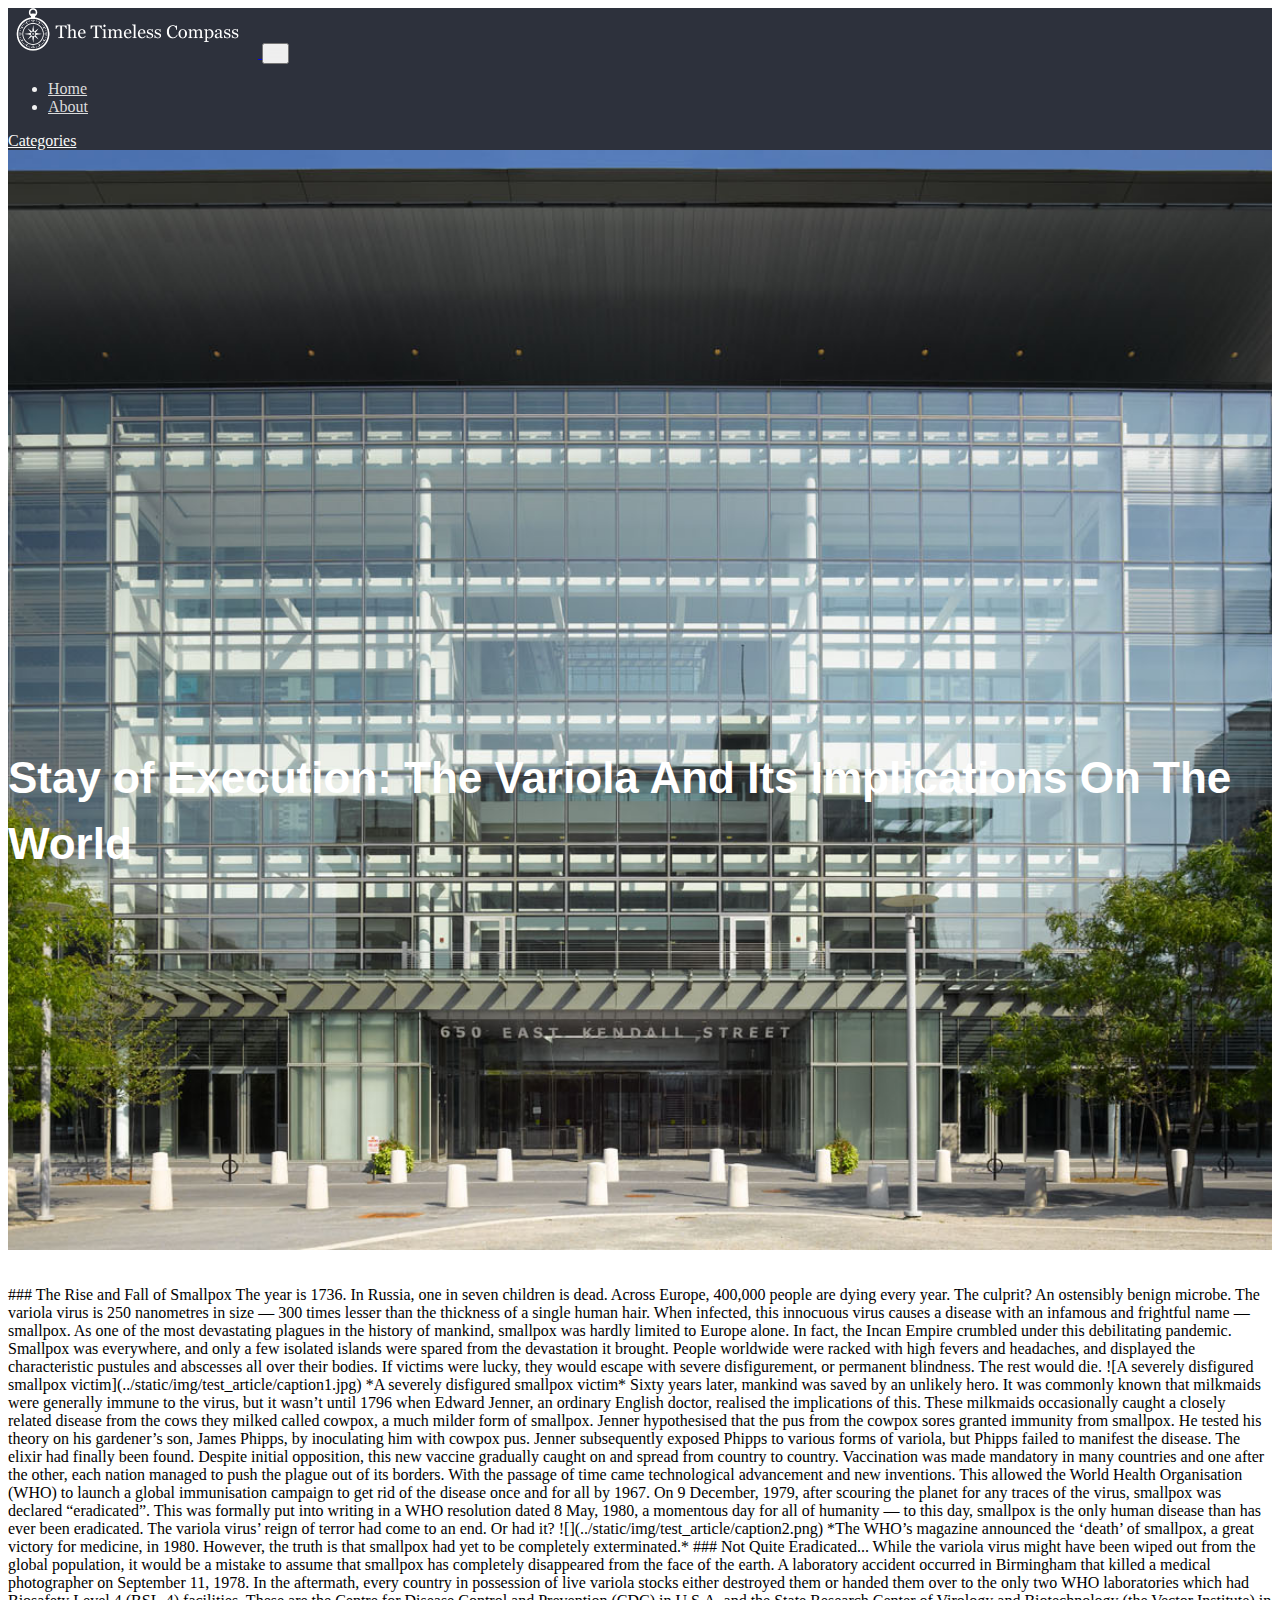
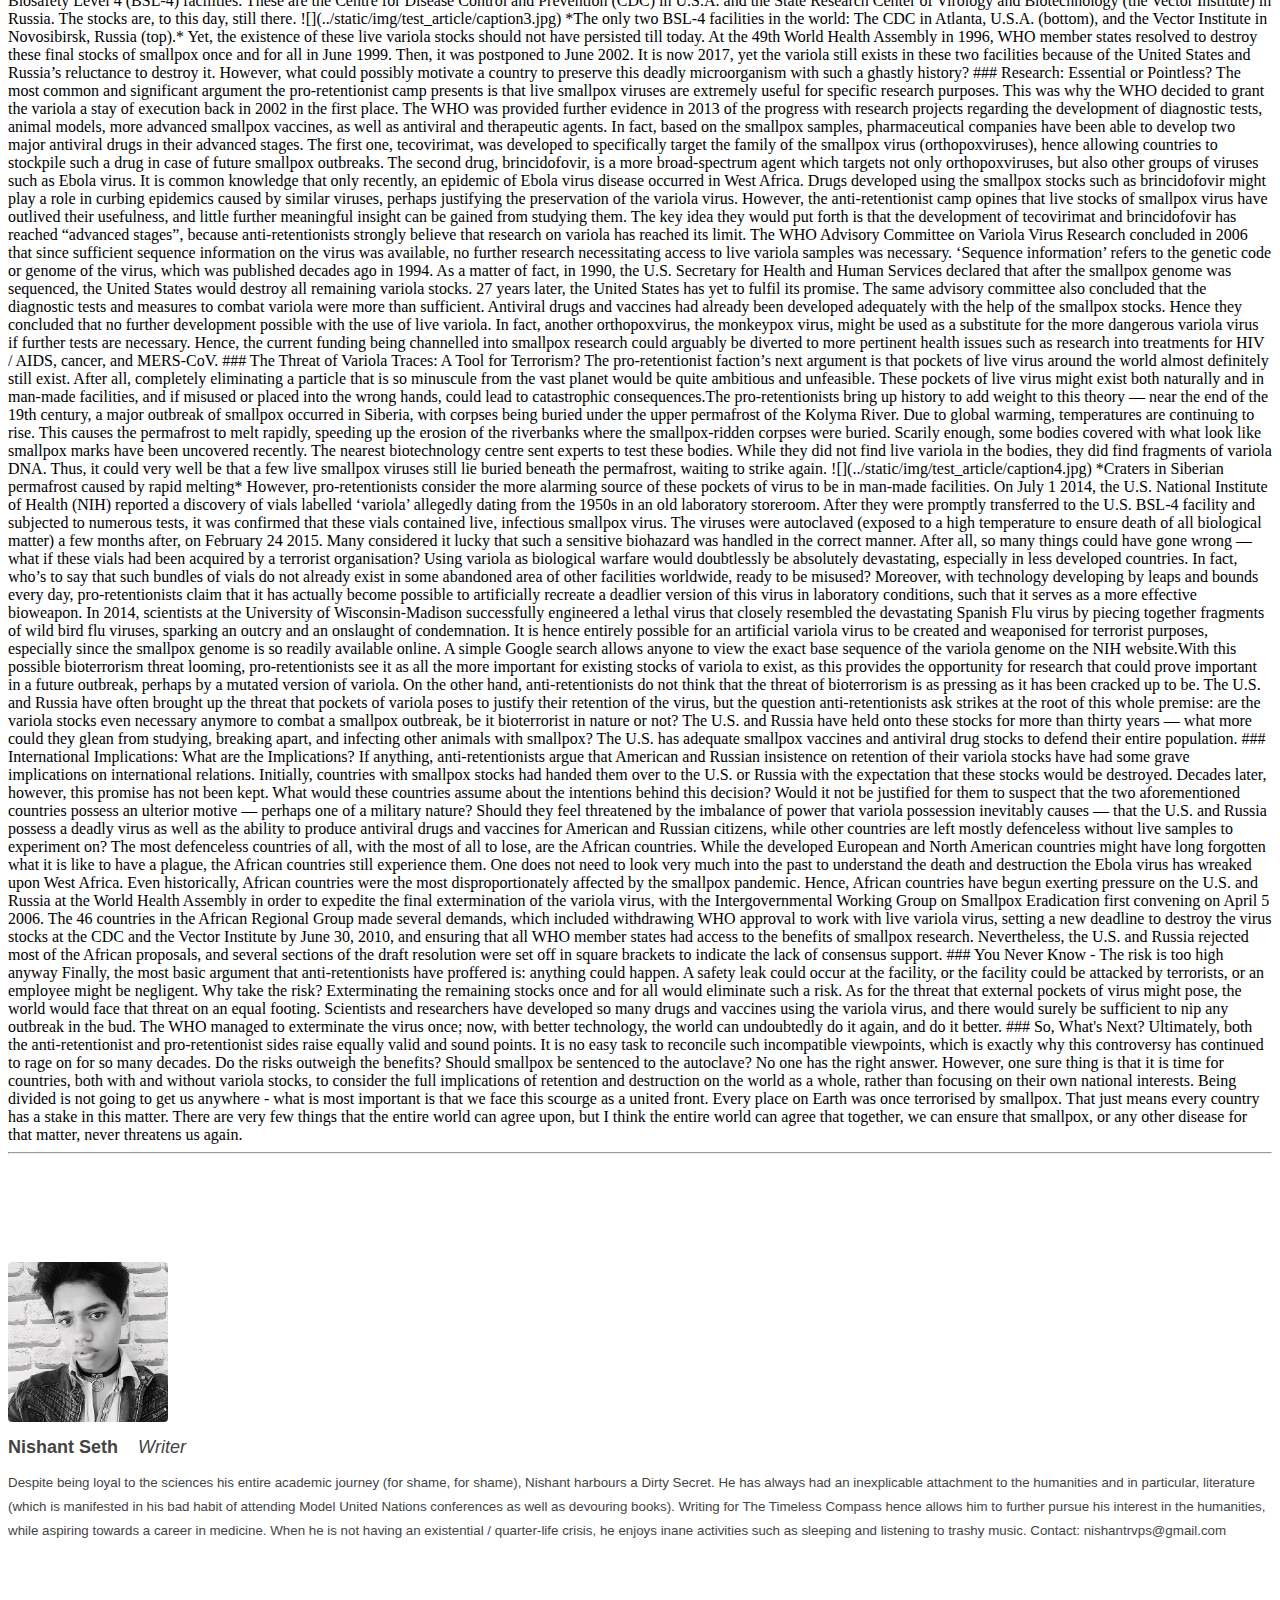
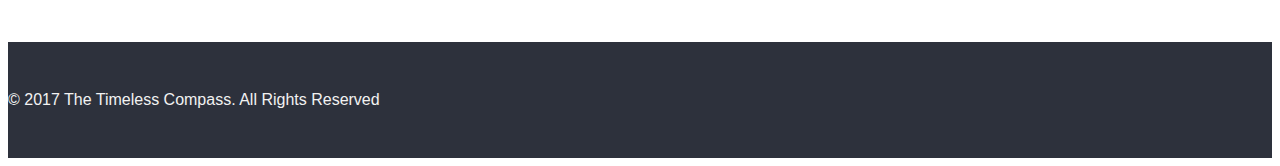
<file: main_page/templates/article_style1.html>
<!DOCTYPE html>
<html>
<head>
    <meta charset="UTF-8">
    <link rel="stylesheet" href="https://maxcdn.bootstrapcdn.com/bootstrap/4.0.0-beta/css/bootstrap.min.css" integrity="sha384-/Y6pD6FV/Vv2HJnA6t+vslU6fwYXjCFtcEpHbNJ0lyAFsXTsjBbfaDjzALeQsN6M" crossorigin="anonymous">
    <link rel="stylesheet" href="https://cdnjs.cloudflare.com/ajax/libs/font-awesome/4.7.0/css/font-awesome.css">
    <!-- <link rel="stylesheet" type="text/css" href="../static/css/theme.css" /> -->
    <!-- <link rel="stylesheet" type="text/css" href="../static/css/custom.css" /> -->
    <!-- Compass by Optimus Prime from the Noun Project -->
    <link type="text/css" rel="stylesheet" href="../static/css/froala_blocks.css">
    <!--<link href="https://fonts.googleapis.com/css?family=Lobster|Raleway" rel="stylesheet"> -->
    <script src="https://code.jquery.com/jquery-3.2.1.min.js" integrity="sha256-hwg4gsxgFZhOsEEamdOYGBf13FyQuiTwlAQgxVSNgt4=" crossorigin="anonymous"></script>
    <script type="text/javascript" src="../static/js/bootstrap.bundle.min.js"></script>
    <script type="text/javascript" src="../static/js/bootstrap.min.js"></script>
    <script type="text/javascript" src="../static/js/try.js"></script>
    <script type="text/javascript" src="../static/js/Markdown.Converter.js"></script>
    <link rel="stylesheet" href="https://cdnjs.cloudflare.com/ajax/libs/font-awesome/4.7.0/css/font-awesome.css">
    <script>

        $(document).ready(function() {
            var txt = $("#markdown").html();
            var converter = new Markdown.Converter();
            var htmlContent = converter.makeHtml(txt);
            $('#markdown').html(htmlContent);
            console.log("Success");
        })
    </script>

    <style>
        .col-fill-8 {
            width: 66%;
            position: absolute;
            right: 0;
            top: 0;
            bottom: 0;
            background-size: cover;
            background-position: center;
            z-index: 1;
        }

        img + em{
            font-size: 0.8em;
            display: block;
            text-align: center;
        }

        #markdown img {
            display: block;
            margin-left: auto;
            margin-right: auto;
            max-width: 70%;
        }

        .navbar-toggler i {
            color: #EEEEEE;
        }

        .author {
            height: 10em;
        }

        .author-container {
            margin-right: 0;
        }

        .author-info {
            border: 1em;
            border-color: #999999;
        }

        .dropdown-menu {
            position: absolute;
            background-color: #343a40;
            // border-radius: 0.5em;
        }

        .dropdown-menu-item {
            margin-left: 1em;
            margin-right: 1em;
            margin-bottom: 1em;
        }

        .dropdown-menu-item a:hover {
            text-decoration: none;
        }

        .dropdown a{
            color: #f9f9f9 !important;
        }

        #cover {
            /*position: absolute;
            top: 0;
            left: 0;
            width: 100%;*/
            position: relative;
            width: 100%;
            height: 100vh;
        }

        #content {
            margin-top: 55vh;
            color: #FFFFFF;
        }

        /*.navbar-brand {
            max-width: 50%;
        }

        .navbar-brand img {
            max-width: 100%;
            height: auto;
        }*/
    </style>
</head>
<body>

    <header class="bg-dark">
        <div class="container">
            <nav class="navbar navbar-expand-md">
                <a class="navbar-brand" href="https://www.froala.com">
                    <img src="../static/img/ttc2.png" height="50" alt="The Timeless Compass">
                </a>

                <button class="navbar-toggler" type="button" data-toggle="collapse" data-target="#navbarNav3" aria-controls="navbarNav3" aria-expanded="false" aria-label="Toggle navigation">
                    <i class="fa fa-bars" aria-hidden="true"></i>
                </button>

                <div class="collapse navbar-collapse" id="navbarNav3">
                    <ul class="navbar-nav ml-auto">
                        <li class="nav-item">
                            <a class="nav-link" href="#">Home</a>
                        </li>
                        <li class="nav-item">
                            <a class="nav-link" href="#">About</a>
                        </li>
                    </ul>
                    <div class="dropdown">
                        <a id="categories" class="nav-link dropdown-toggle" data-toggle="dropdown" href="#" aria-expanded="false">Categories</a>
                        <ul class="dropdown-menu">
                            <li class="dropdown-menu-item">
                                <a href="#">Politics and Current Affairs</a>
                            </li>
                            <li class="dropdown-menu-item">
                                <a href="#">Lifestyle</a>
                            </li>
                            <li class="dropdown-menu-item">
                                <a href="#">Pop Culture</a>
                            </li>
                            <li class="dropdown-menu-item">
                                <a href="#">Literature and Philosophy</a>
                            </li>
                            <li class="dropdown-menu-item">
                                <a href="#">Regions</a>
                            </li>
                        </ul>
                    </div>
                </div>
            </nav>
        </div>
    </header>

    <section id="cover" class="fdb-block pb-4" style="background-image: url(../static/img/article_1_alt.jpg);">
        <div id="content" class="container align-items-end d-flex">
            <div class="row text-left justify-content-left">
                <div class="col-12 col-md-8 col-lg-8">
                    <div>
                        <h1><strong>Stay of Execution: The Variola And Its Implications On The World</strong></h1>
                    </div>
                </div>
            </div>
        </div>
    </section>

    <br>
    <br>


    <div class="container">
        <div class="row justify-content-center">
            <div class="col col-md-8 text-left" id="markdown">
### The Rise and Fall of Smallpox

The year is 1736. In Russia, one in seven children is dead. Across Europe, 400,000 people are dying every year. The culprit? An ostensibly benign microbe. The variola virus is 250 nanometres in size — 300 times lesser than the thickness of a single human hair. When infected, this innocuous virus causes a disease with an infamous and frightful name — smallpox.

As one of the most devastating plagues in the history of mankind, smallpox was hardly limited to Europe alone. In fact, the Incan Empire crumbled under this debilitating pandemic. Smallpox was everywhere, and only a few isolated islands were spared from the devastation it brought. People worldwide were racked with high fevers and headaches, and displayed the characteristic pustules and abscesses all over their bodies. If victims were lucky, they would escape with severe disfigurement, or permanent blindness. The rest would die.

![A severely disfigured smallpox victim](../static/img/test_article/caption1.jpg)
*A severely disfigured smallpox victim*

Sixty years later, mankind was saved by an unlikely hero. It was commonly known that milkmaids were generally immune to the virus, but it wasn’t until 1796 when Edward Jenner, an ordinary English doctor, realised the implications of this. These milkmaids occasionally caught a closely related disease from the cows they milked called cowpox, a much milder form of smallpox. Jenner hypothesised that the pus from the cowpox sores granted immunity from smallpox. He tested his theory on his gardener’s son, James Phipps, by inoculating him with cowpox pus. Jenner subsequently exposed Phipps to various forms of variola, but Phipps failed to manifest the disease. The elixir had finally been found.



Despite initial opposition, this new vaccine gradually caught on and spread from country to country. Vaccination was made mandatory in many countries and one after the other, each nation managed to push the plague out of its borders. With the passage of time came technological advancement and new inventions. This allowed the World Health Organisation (WHO) to launch a global immunisation campaign to get rid of the disease once and for all by 1967.



On 9 December, 1979, after scouring the planet for any traces of the virus, smallpox was declared “eradicated”. This was formally put into writing in a WHO resolution dated 8 May, 1980, a momentous day for all of humanity —  to this day, smallpox is the only human disease than has ever been eradicated. The variola virus’ reign of terror had come to an end. Or had it?

![](../static/img/test_article/caption2.png)
*The WHO’s magazine announced the ‘death’ of smallpox, a great victory for medicine, in 1980. However, the truth is that smallpox had yet to be completely exterminated.*

### Not Quite Eradicated...

While the variola virus might have been wiped out from the global population, it would be a mistake to assume that smallpox has completely disappeared from the face of the earth. A laboratory accident occurred in Birmingham that killed a medical photographer on September 11, 1978. In the aftermath, every country in possession of live variola stocks either destroyed them or handed them over to the only two WHO laboratories which had Biosafety Level 4 (BSL-4) facilities. These are the Centre for Disease Control and Prevention (CDC) in U.S.A. and the State Research Center of Virology and Biotechnology (the Vector Institute) in Russia. The stocks are, to this day, still there.

![](../static/img/test_article/caption3.jpg)
*The only two BSL-4 facilities in the world: The CDC in Atlanta, U.S.A. (bottom), and the Vector Institute in Novosibirsk, Russia (top).*

Yet, the existence of these live variola stocks should not have persisted till today. At the 49th World Health Assembly in 1996, WHO member states resolved to destroy these final stocks of smallpox once and for all in June 1999. Then, it was postponed to June 2002. It is now 2017, yet the variola still exists in these two facilities because of the United States and Russia’s reluctance to destroy it. However, what could possibly motivate a country to preserve this deadly microorganism with such a ghastly history?

### Research: Essential or Pointless?

The most common and significant argument the pro-retentionist camp presents is that live smallpox viruses are extremely useful for specific research purposes. This  was why the WHO decided to grant the variola a stay of execution back in 2002 in the first place. The WHO was provided further evidence in 2013 of the progress with research projects regarding the development of diagnostic tests, animal models, more advanced smallpox vaccines, as well as antiviral and therapeutic agents. In fact, based on the smallpox samples, pharmaceutical companies have been able to develop two major antiviral drugs in their advanced stages. The first one, tecovirimat, was developed to specifically target the family of the smallpox virus (orthopoxviruses), hence allowing countries to stockpile such a drug in case of future smallpox outbreaks. The second drug, brincidofovir, is a more broad-spectrum agent which targets not only orthopoxviruses, but also other groups of viruses such as Ebola virus. It is common knowledge that only recently, an epidemic of Ebola virus disease occurred in West Africa. Drugs developed using the smallpox stocks such as brincidofovir might play a role in curbing epidemics caused by similar viruses, perhaps justifying the preservation of the variola virus.

However, the anti-retentionist camp opines that live stocks of smallpox virus have outlived their usefulness, and little further meaningful insight can be gained from studying them. The key idea they would put forth is that the development of tecovirimat and brincidofovir has reached “advanced stages”, because anti-retentionists strongly believe that research on variola has reached its limit. The WHO Advisory Committee on Variola Virus Research concluded in 2006 that since sufficient sequence information on the virus was available, no further research necessitating access to live variola samples was necessary. ‘Sequence information’ refers to the genetic code or genome of the virus, which was published decades ago in 1994. As a matter of fact, in 1990, the U.S. Secretary for Health and Human Services declared that after the smallpox genome was sequenced, the United States would destroy all remaining variola stocks. 27 years later, the United States has yet to fulfil its promise.

The same advisory committee also concluded that the diagnostic tests and measures to combat variola were more than sufficient. Antiviral drugs and vaccines had already been developed adequately with the help of the smallpox stocks. Hence they concluded that no further development possible with the use of live variola. In fact, another orthopoxvirus, the monkeypox virus, might be used as a substitute for the more dangerous variola virus if further tests are necessary. Hence, the current funding being channelled into smallpox research could arguably be diverted to more pertinent health issues such as research into treatments for HIV / AIDS, cancer, and MERS-CoV.

### The Threat of Variola Traces: A Tool for Terrorism?

The pro-retentionist faction’s next argument is that pockets of live virus around the world almost definitely still exist. After all, completely eliminating a particle that is so minuscule from the vast planet would be quite ambitious and unfeasible. These pockets of live virus might exist both naturally and in man-made facilities, and if misused or placed into the wrong hands, could lead to catastrophic consequences.

​

The pro-retentionists bring up history to add weight to this theory — near the end of the 19th century, a major outbreak of smallpox occurred in Siberia, with corpses being buried under the upper permafrost of the Kolyma River. Due to global warming, temperatures are continuing to rise. This causes the permafrost to melt rapidly, speeding up the erosion of the riverbanks where the smallpox-ridden corpses were buried. Scarily enough, some bodies covered with what look like smallpox marks have been uncovered recently. The nearest biotechnology centre sent experts to test these bodies. While they did not find live variola in the bodies, they did find fragments of variola DNA. Thus, it could very well be that a few live smallpox viruses still lie buried beneath the permafrost, waiting to strike again.

![](../static/img/test_article/caption4.jpg)
*Craters in Siberian permafrost caused by rapid melting*

However, pro-retentionists consider the more alarming source of these pockets of virus to be in man-made facilities. On July 1 2014, the U.S. National Institute of Health (NIH) reported a discovery of vials labelled ‘variola’ allegedly dating from the 1950s in an old laboratory storeroom. After they were promptly transferred to the U.S. BSL-4 facility and subjected to numerous tests, it was confirmed that these vials contained live, infectious smallpox virus. The viruses were autoclaved (exposed to a high temperature to ensure death of all biological matter) a few months after, on February 24 2015. Many considered it lucky that such a sensitive biohazard was handled in the correct manner. After all, so many things could have gone wrong — what if these vials had been acquired by a terrorist organisation? Using variola as biological warfare would doubtlessly be absolutely devastating, especially in less developed countries. In fact, who’s to say that such bundles of vials do not already exist in some abandoned area of other facilities worldwide, ready to be misused?



Moreover, with technology developing by leaps and bounds every day, pro-retentionists claim that it has actually become possible to artificially recreate a deadlier version of this virus in laboratory conditions, such that it serves as a more effective bioweapon. In 2014, scientists at the University of Wisconsin-Madison successfully engineered a lethal virus that closely resembled the devastating Spanish Flu virus by piecing together fragments of wild bird flu viruses, sparking an outcry and an onslaught of condemnation. It is hence entirely possible for an artificial variola virus to be created and weaponised for terrorist purposes, especially since the smallpox genome is so readily available online. A simple Google search allows anyone to view the exact base sequence of the variola genome on the NIH website.

​

With this possible bioterrorism threat looming, pro-retentionists see it as all the more important for existing stocks of variola to exist, as this provides the opportunity for research that could prove important in a future outbreak, perhaps by a mutated version of variola. On the other hand, anti-retentionists do not think that the threat of bioterrorism is as pressing as it has been cracked up to be. The U.S. and Russia have often brought up the threat that pockets of variola poses to justify their retention of the virus, but the question anti-retentionists ask strikes at the root of this whole premise: are the variola stocks even necessary anymore to combat a smallpox outbreak, be it bioterrorist in nature or not? The U.S. and Russia have held onto these stocks for more than thirty years — what more could they glean from studying, breaking apart, and infecting other animals with smallpox? The U.S. has adequate smallpox vaccines and antiviral drug stocks to defend their entire population.

### International Implications: What are the Implications?

If anything, anti-retentionists argue that American and Russian insistence on retention of their variola stocks have had some grave implications on international relations. Initially, countries with smallpox stocks had handed them over to the U.S. or Russia with the expectation that these stocks would be destroyed. Decades later, however, this promise has not been kept. What would these countries assume about the intentions behind this decision? Would it not be justified for them to suspect that the two aforementioned countries possess an ulterior motive — perhaps one of a military nature? Should they feel threatened by the imbalance of power that variola possession inevitably causes — that the U.S. and Russia possess a deadly virus as well as the ability to produce antiviral drugs and vaccines for American and Russian citizens, while other countries are left mostly defenceless without live samples to experiment on?



The most defenceless countries of all, with the most of all to lose, are the African countries. While the developed European and North American countries might have long forgotten what it is like to have a plague, the African countries still experience them. One does not need to look very much into the past to understand the death and destruction the Ebola virus has wreaked upon West Africa. Even historically, African countries were the most disproportionately affected by the smallpox pandemic. Hence, African countries have begun exerting pressure on the U.S. and Russia at the World Health Assembly in order to expedite the final extermination of the variola virus, with the Intergovernmental Working Group on Smallpox Eradication first convening on April 5 2006. The 46 countries in the African Regional Group made several demands, which included withdrawing WHO approval to work with live variola virus, setting a new deadline to destroy the virus stocks at the CDC and the Vector Institute by June 30, 2010, and ensuring that all WHO member states had access to the benefits of smallpox research. Nevertheless, the U.S. and Russia rejected most of the African proposals, and several sections of the draft resolution were set off in square brackets to indicate the lack of consensus support.

### You Never Know - The risk is too high anyway

Finally, the most basic argument that anti-retentionists have proffered is: anything could happen. A safety leak could occur at the facility, or the facility could be attacked by terrorists, or an employee might be negligent. Why take the risk? Exterminating the remaining stocks once and for all would eliminate such a risk. As for the threat that external pockets of virus might pose, the world would face that threat on an equal footing. Scientists and researchers have developed so many drugs and vaccines using the variola virus, and there would surely be sufficient to nip any outbreak in the bud. The WHO managed to exterminate the virus once; now, with better technology, the world can undoubtedly do it again, and do it better.

### So, What's Next?

Ultimately, both the anti-retentionist and pro-retentionist sides raise equally valid and sound points. It is no easy task to reconcile such incompatible viewpoints, which is exactly why this controversy has continued to rage on for so many decades. Do the risks outweigh the benefits? Should smallpox be sentenced to the autoclave? No one has the right answer. However, one sure thing is that it is time for countries, both with and without variola stocks, to consider the full implications of retention and destruction on the world as a whole, rather than focusing on their own national interests. Being divided is not going to get us anywhere - what is most important is that we face this scourge as a united front. Every place on Earth was once terrorised by smallpox. That just means every country has a stake in this matter. There are very few things that the entire world can agree upon, but I think the entire world can agree that together, we can ensure that smallpox, or any other disease for that matter, never threatens us again.
            </div>
        </div>
    </div>

    <div class="container">
        <hr>
    </div>
    <section class="fdb-block pt-3 author-info">
        <div class="container author-info">
            <div class="row align-items-center justify-content-center">
                <div class="col-2"></div>
                <div class="col-3 mt-4 mt-md-0 ml-auto mr-0 mr-md-0 author-container">
                    <img alt="image" class="img-fluid author" src="../static/img/nishant.jpeg"/>
                </div>
                <div class="col-5">
                    <p class="text-h3"><strong>Nishant Seth</strong>&nbsp; &nbsp;&nbsp;<em>Writer</em></p>
                    <small>
                        Despite being loyal to the sciences his entire academic journey (for shame, for shame), Nishant harbours a Dirty Secret. He has always had an inexplicable attachment to the humanities and in particular, literature (which is manifested in his bad habit of attending Model United Nations conferences as well as devouring books). Writing for The Timeless Compass hence allows him to further pursue his interest in the humanities, while aspiring towards a career in medicine. When he is not having an existential / quarter-life crisis, he enjoys inane activities such as sleeping and listening to trashy music.

                        Contact: nishantrvps@gmail.com
                    </small>
                </div>
                <div class="col-2"></div>
            </div>
        </div>
    </section>

    <footer class="fdb-block footer-small bg-dark">
        <div class="container">
            <div class="row text-center pb-0">
                <div class="col">
                    <p class="mb-0">&copy; 2017 The Timeless Compass. All Rights Reserved</p>
                </div>
            </div>
        </div>
    </footer>

</body>

</html>
</file>
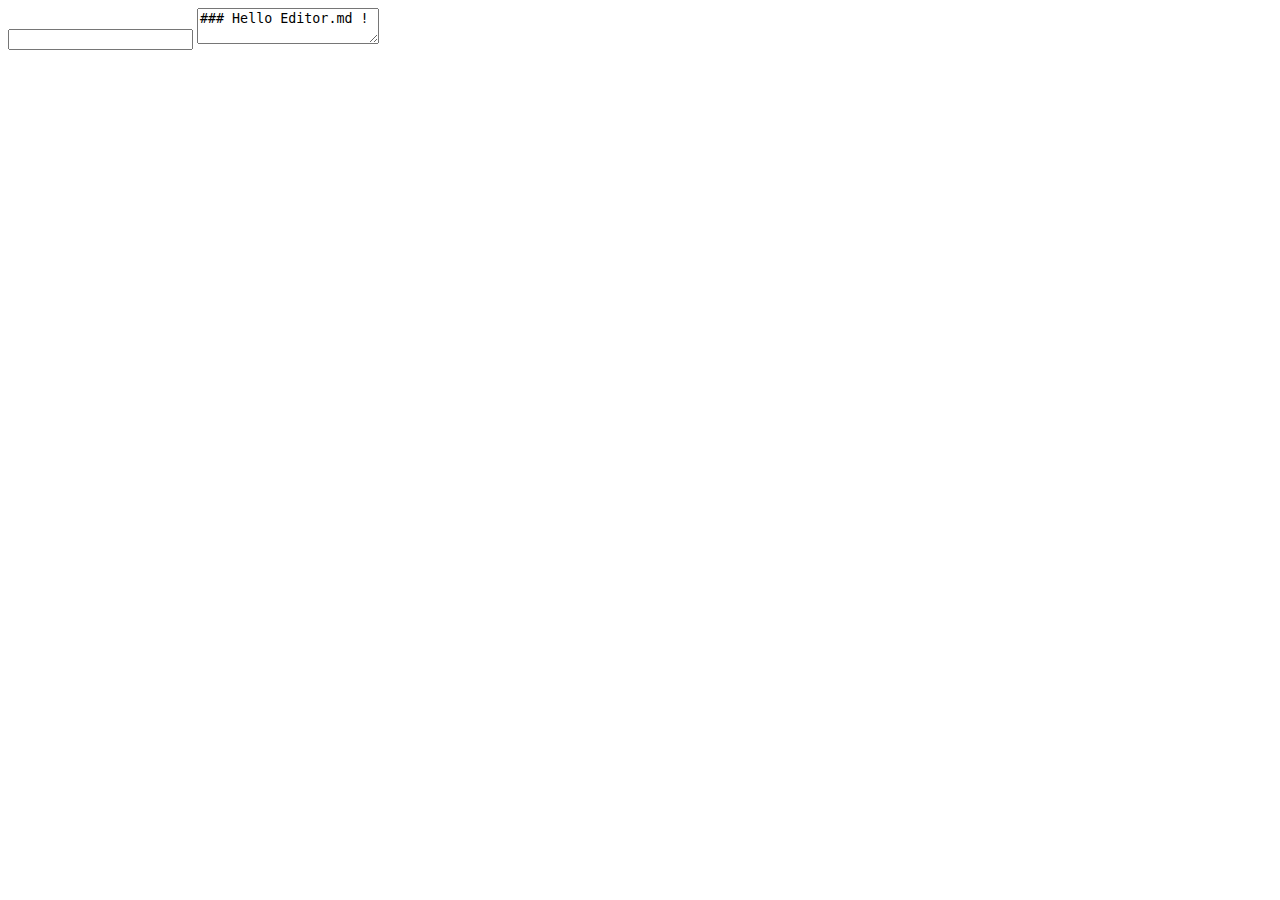
<file: app/static/editor/demo.html>
<!DOCTYPE html>
<html>

<head>
    <meta charset="UTF-8">
    <link rel="stylesheet" href="css/editormd.min.css" />
    <script src="https://code.jquery.com/jquery-3.2.1.min.js" integrity="sha256-hwg4gsxgFZhOsEEamdOYGBf13FyQuiTwlAQgxVSNgt4=" crossorigin="anonymous"></script>
    <script src="editormd.min.js"></script>
</head>

<body>
    <script type="text/javascript">
    $(function() {
        var editor = editormd("editormd", {
            path : "lib/", // Autoload modules mode, codemirror, marked... dependents libs path
            // lang: "en-uk"
        });

        /*
        // or
        var editor = editormd({
            id   : "editormd",
            path : "../lib/"
        });
        */
    });
    </script>
    <input id="editormd">
        <textarea style="">### Hello Editor.md !</textarea>
    </input>
</body>
</file>
<file: main_page/static/css/theme.css>
body {
    padding-top: 120px
}

pre {
    background: #f7f7f9
}

@media (min-width: 768px) {
    body>.navbar-transparent {
        box-shadow: none
    }
    body>.navbar-transparent .navbar-nav>.open>a {
        box-shadow: none
    }
}

#home {
    padding-top: 0px
}

#home .navbar {
    transition: box-shadow 200ms ease-in
}

#home .navbar-brand .nav-link {
    display: inline-block;
    margin-right: -30px
}

#home .navbar-brand img {
    display: inline-block;
    margin: 0 10px;
    width: 30px
}

#home .btn {
    padding: 0.6em 0.7em;
    box-shadow: none;
    font-size: 0.7rem
}

.bs-docs-section {
    margin-top: 4em
}

.bs-docs-section .page-header h1 {
    padding: 2rem 0;
    font-size: 3rem
}

.dropdown-menu.show[aria-labelledby="themes"] {
    display: flex;
    width: 420px;
    flex-wrap: wrap
}

.dropdown-menu.show[aria-labelledby="themes"] .dropdown-item {
    width: 33.333%
}

.dropdown-menu.show[aria-labelledby="themes"] .dropdown-item:first-child {
    width: 100%
}

.bs-component {
    position: relative
}

.bs-component+.bs-component {
    margin-top: 1rem
}

.bs-component .card {
    margin-bottom: 1rem
}

.bs-component .modal {
    position: relative;
    top: auto;
    right: auto;
    left: auto;
    bottom: auto;
    z-index: 1;
    display: block
}

.bs-component .modal-dialog {
    width: 90%
}

.bs-component .popover {
    position: relative;
    display: inline-block;
    width: 220px;
    margin: 20px
}

#source-button {
    position: absolute;
    top: 0;
    right: 0;
    z-index: 100;
    font-weight: bold
}

.nav-tabs {
    margin-bottom: 15px
}

.progress {
    margin-bottom: 10px
}

#footer {
    margin: 5em 0
}

#footer li {
    float: left;
    margin-right: 1.5em;
    margin-bottom: 1.5em
}

#footer p {
    clear: left;
    margin-bottom: 0
}

.splash {
    padding: 12em 0 6em;
    background-color: #2196F3;
    color: #fff;
    text-align: center
}

.splash .logo {
    width: 160px
}

.splash h1 {
    font-size: 3em;
    color: #fff
}

.splash #social {
    margin: 2em 0 6em
}

.splash .alert {
    margin: 2em 0;
    border: none
}

.splash .sponsor a {
    color: #fff
}

.section-tout {
    padding: 6em 0 1em;
    border-bottom: 1px solid rgba(0, 0, 0, 0.05);
    background-color: #eaf1f1
}

.section-tout .fa {
    margin-right: 0.2em
}

.section-tout p {
    margin-bottom: 5em
}

.section-preview {
    padding: 4em 0 4em
}

.section-preview .preview {
    margin-bottom: 4em;
    background-color: #eaf1f1
}

.section-preview .preview img {
    max-width: 100%
}

.section-preview .preview .image {
    position: relative
}

.section-preview .preview .image:before {
    box-shadow: inset 0 0 0 1px rgba(0, 0, 0, 0.1);
    position: absolute;
    top: 0;
    left: 0;
    width: 100%;
    height: 100%;
    content: "";
    pointer-events: none
}

.section-preview .preview .options {
    padding: 2em;
    border: 1px solid rgba(0, 0, 0, 0.05);
    border-top: none;
    text-align: center
}

.section-preview .preview .options p {
    margin-bottom: 2em
}

.section-preview .dropdown-menu {
    text-align: left
}

.section-preview .lead {
    margin-bottom: 2em
}

@media (max-width: 767px) {
    .section-preview .image img {
        width: 100%
    }
}

.sponsor img {
    max-width: 100%
}

.sponsor #carbonads {
    max-width: 240px;
    margin: 0 auto
}

.sponsor .carbon-text {
    display: block;
    margin-top: 1em;
    font-size: 12px
}

.sponsor .carbon-poweredby {
    float: right;
    margin-top: 1em;
    font-size: 10px
}

@media (max-width: 767px) {
    .splash {
        padding-top: 8em
    }
    .splash .logo {
        width: 100px
    }
    .splash h1 {
        font-size: 2em
    }
    #banner {
        margin-bottom: 2em;
        text-align: center
    }
}
</file>
<file: main_page/static/css/custom.css>
@font-face {
    font-family: "ONEDAY";
    src: url("../../static/css/fonts/ONEDAY.ttf") format("truetype");
}

@font-face {
    font-family: "aqua";
    src: url("../../static/css/fonts/aqua.ttf") format("truetype");
}

@font-face {
    font-family: "GeoSans";
    src: url("../../static/css/fonts/GeoSansLight.ttf") format("truetype");
}

.navbar-dark {
    background-color: #000000;
}

body {
    margin: 0;
    padding: 0;
    font-family: "Raleway", sans-serif;
    background-color: #151515;
    color: #FFFFFF;
}

.navbar {
    background-color: #000000;
    margin-top: 0px;
    border: 0px;
    margin: 0px !important;
    vertical-align: top;
    top: 0;
}

.navbar-brand {
    font-family: "Lobster", cursive;
    vertical-align: middle;
}

.navbar-default {
    margin: 0 !important;
}

.bg-primary {
    background-color: #0a0a0a !important;
}

#headline {
    border-top: 0;
    vertical-align: top;
    line-height: 0;
    /* height: 70%; */
    color: #ffffff;
    word-wrap: normal;
}

img {
    min-height: 70%;
    width: 100%;
}

.carousel-item {
    width: 100%;
    height: 35em;
    overflow: hidden;
}

.carousel-caption {
    background-color: rgba(0, 0, 0, 0.4);
    border-radius: 1em;
    text-shadow: 2px 2px 4px rgba(0, 0, 0, 1);
}

.carousel-control-prev {
    background-color: rgba(0, 0, 0, 0.2);
    width: 5em;
    height: 5em;
    margin: auto;
    border-radius: 50%;
    margin-left: 1em;
}

.carousel-control-next {
    background-color: rgba(0, 0, 0, 0.2);
    width: 5em;
    height: 5em;
    margin: auto;
    border-radius: 50%;
    margin-right: 1em;
}

.wrapper {
    border-radius: 0.5em;
    margin: 0;
}

#categories {
    border-radius: 0.5em;
}

#categories:hover {
    background-color: #222222;
}

.wrapper:hover {
    background-color: #222222;
}

.nav-link {
    color: #ffffff;
}

.nav-item .nav-link {
    color: #ffffff !important;
}

.dropdown-menu {
    position: absolute;
    background-color: #000000;
    border-radius: 0.5em;
}

.dropdown {
    color: #000000;
}

.wrapper1 {
    border-radius: 0%;
    background-color: #0000000;
}

.wrapper1:hover {
    background-color: #222222;
}

#headline .row {
    // margin-bottom: 0.5em;
}

.thumbnail {
    position: relative;
    line-height: 2em;
    box-shadow: 3em;
    min-height: 20em;
    display: block;
    overflow: hidden;
    /*background-color: rgba(0, 0, 0, 0.2);*/
}

.thumbnail > a > img {
    // z-index: -1;
    filter: brightness(95%);
    display: block;
    width: 100%;
    height: 20em;
    max-width: none;
    object-fit: cover;
}
.caption {
    position: relative;
    align-items center;
    margin: auto;
    width: 80%;
    overflow: auto;
    padding-top: 1em;
    background-color: rgba(0, 0, 0, 0.5);
    border-radius: 1em;
}

.caption > p {
    height: 35%;
    margin-bottom: 0;
}

.btn-secondary {
    background-color: #333333;
}

#headline .row {
    min-height: 10em;
    margin-bottom: 0.5em;
    display: flex;
}

#featured .row {
    margin-left: 1em;
    margin-right: 1em;
}

.card {
    background-color: #222222;
    padding-bottom: 2em;
    padding: 0;
    margin: 0;
    margin-bottom: 1em;
    min-height: 20em;
    max-height: 40em;
    object-fit: cover;
    // overflow: hidden;
}

.card-img-top {
    height: 15em;
    min-width: 100%;
    margin: 0;
    padding: 0;
    border: 0;
    position: relative;
    object-fit: cover;
}

.card-body {
    min-height: 10em;
}

.small {
    line-height: 1;
}

.img-thumbnail {
    filter: grayscale(20%);
}

.img-thumbnail:hover {
    filter: none;
}

@media only screen and (max-width : 768px) {
    .card {
        min-height: none;
        max-height: none;
        overflow-y: hidden;
    }

    #copyright {
        text-align: left !important;
    }

    .footer {
        line-height: 1em !important;
    }
}

.footer {
    margin-top: 5em;
    position: relative;
    bottom: 0;
    width: 100%;
    /* Set the fixed height of the footer here */
    min-height: 5em;
    line-height: 70px; /* Vertically center the text there */
    background-color: #000000;
    word-wrap:break-word;
}
</file>
<file: app/static/editor/docs/styles/prettify-tomorrow.css>
/* Tomorrow Theme */
/* Original theme - https://github.com/chriskempson/tomorrow-theme */
/* Pretty printing styles. Used with prettify.js. */
/* SPAN elements with the classes below are added by prettyprint. */
/* plain text */
.pln {
  color: #4d4d4c; }

@media screen {
  /* string content */
  .str {
    color: #718c00; }

  /* a keyword */
  .kwd {
    color: #8959a8; }

  /* a comment */
  .com {
    color: #8e908c; }

  /* a type name */
  .typ {
    color: #4271ae; }

  /* a literal value */
  .lit {
    color: #f5871f; }

  /* punctuation */
  .pun {
    color: #4d4d4c; }

  /* lisp open bracket */
  .opn {
    color: #4d4d4c; }

  /* lisp close bracket */
  .clo {
    color: #4d4d4c; }

  /* a markup tag name */
  .tag {
    color: #c82829; }

  /* a markup attribute name */
  .atn {
    color: #f5871f; }

  /* a markup attribute value */
  .atv {
    color: #3e999f; }

  /* a declaration */
  .dec {
    color: #f5871f; }

  /* a variable name */
  .var {
    color: #c82829; }

  /* a function name */
  .fun {
    color: #4271ae; } }
/* Use higher contrast and text-weight for printable form. */
@media print, projection {
  .str {
    color: #060; }

  .kwd {
    color: #006;
    font-weight: bold; }

  .com {
    color: #600;
    font-style: italic; }

  .typ {
    color: #404;
    font-weight: bold; }

  .lit {
    color: #044; }

  .pun, .opn, .clo {
    color: #440; }

  .tag {
    color: #006;
    font-weight: bold; }

  .atn {
    color: #404; }

  .atv {
    color: #060; } }
/* Style */
/*
pre.prettyprint {
  background: white;
  font-family: Consolas, Monaco, 'Andale Mono', monospace;
  font-size: 12px;
  line-height: 1.5;
  border: 1px solid #ccc;
  padding: 10px; }
*/

/* Specify class=linenums on a pre to get line numbering */
ol.linenums {
  margin-top: 0;
  margin-bottom: 0; }

/* IE indents via margin-left */
li.L0,
li.L1,
li.L2,
li.L3,
li.L4,
li.L5,
li.L6,
li.L7,
li.L8,
li.L9 {
  /* */ }

/* Alternate shading for lines */
li.L1,
li.L3,
li.L5,
li.L7,
li.L9 {
  /* */ }
</file>
<file: app/static/editor/docs/styles/jsdoc-default.css>
@font-face {
    font-family: 'Open Sans';
    font-weight: normal;
    font-style: normal;
    src: url('../fonts/OpenSans-Regular-webfont.eot');
    src:
        local('Open Sans'),
        local('OpenSans'),
        url('../fonts/OpenSans-Regular-webfont.eot?#iefix') format('embedded-opentype'),
        url('../fonts/OpenSans-Regular-webfont.woff') format('woff'),
        url('../fonts/OpenSans-Regular-webfont.svg#open_sansregular') format('svg');
}

@font-face {
    font-family: 'Open Sans Light';
    font-weight: normal;
    font-style: normal;
    src: url('../fonts/OpenSans-Light-webfont.eot');
    src:
        local('Open Sans Light'),
        local('OpenSans Light'),
        url('../fonts/OpenSans-Light-webfont.eot?#iefix') format('embedded-opentype'),
        url('../fonts/OpenSans-Light-webfont.woff') format('woff'),
        url('../fonts/OpenSans-Light-webfont.svg#open_sanslight') format('svg');
}

html
{
    overflow: auto;
    background-color: #fff;
    font-size: 14px;
}

body
{
    font-family: 'Open Sans', sans-serif;
    line-height: 1.5;
    color: #4d4e53;
    background-color: white;
}

a, a:visited, a:active {
    color: #0095dd;
    text-decoration: none;
}

a:hover {
    text-decoration: underline;
}

header
{
    display: block;
    padding: 0px 4px;
}

tt, code, kbd, samp {
    font-family: Consolas, Monaco, 'Andale Mono', monospace;
}

.class-description {
    font-size: 130%;
    line-height: 140%;
    margin-bottom: 1em;
    margin-top: 1em;
}

.class-description:empty {
    margin: 0;
}

#main {
    float: left;
    width: 70%;
}

article dl {
    margin-bottom: 40px;
}

section
{
    display: block;
    background-color: #fff;
    padding: 12px 24px;
    border-bottom: 1px solid #ccc;
    margin-right: 30px;
}

.variation {
    display: none;
}

.signature-attributes {
    font-size: 60%;
    color: #aaa;
    font-style: italic;
    font-weight: lighter;
}

nav
{
    display: block;
    float: right;
    margin-top: 28px;
    width: 30%;
    box-sizing: border-box;
    border-left: 1px solid #ccc;
    padding-left: 16px;
}

nav ul {
    font-family: 'Lucida Grande', 'Lucida Sans Unicode', arial, sans-serif;
    font-size: 100%;
    line-height: 17px;
    padding: 0;
    margin: 0;
    list-style-type: none;
}

nav ul a, nav ul a:visited, nav ul a:active {
    font-family: Consolas, Monaco, 'Andale Mono', monospace;
    line-height: 18px;
    color: #4D4E53;
}

nav h3 {
    margin-top: 12px;
}

nav li {
    margin-top: 6px;
}

footer {
    display: block;
    padding: 6px;
    margin-top: 12px;
    font-style: italic;
    font-size: 90%;
}

h1, h2, h3, h4 {
    font-weight: 200;
    margin: 0;
}

h1
{
    font-family: 'Open Sans Light', sans-serif;
    font-size: 48px;
    letter-spacing: -2px;
    margin: 12px 24px 20px;
}

h2, h3
{
    font-size: 30px;
    font-weight: 700;
    letter-spacing: -1px;
    margin-bottom: 12px;
}

h4
{
    font-size: 18px;
    letter-spacing: -0.33px;
    margin-bottom: 12px;
    color: #4d4e53;
}

h5, .container-overview .subsection-title
{
    font-size: 120%;
    font-weight: bold;
    letter-spacing: -0.01em;
    margin: 8px 0 3px 0;
}

h6
{
    font-size: 100%;
    letter-spacing: -0.01em;
    margin: 6px 0 3px 0;
    font-style: italic;
}

.ancestors { color: #999; }
.ancestors a
{
    color: #999 !important;
    text-decoration: none;
}

.clear
{
    clear: both;
}

.important
{
    font-weight: bold;
    color: #950B02;
}

.yes-def {
    text-indent: -1000px;
}

.type-signature {
    color: #aaa;
}

.name, .signature {
    font-family: Consolas, Monaco, 'Andale Mono', monospace;
}

.details { margin-top: 14px; border-left: 2px solid #DDD; }
.details dt { width: 120px; float: left; padding-left: 10px;  padding-top: 6px; }
.details dd { margin-left: 70px; }
.details ul { margin: 0; }
.details ul { list-style-type: none; }
.details li { margin-left: 30px; padding-top: 6px; }
.details pre.prettyprint { margin: 0 }
.details .object-value { padding-top: 0; }

.description {
    margin-bottom: 1em;
    margin-top: 1em;
}

.code-caption
{
    font-style: italic;
    font-size: 107%;
    margin: 0;
}

.prettyprint
{
    border: 1px solid #ddd;
    width: 80%;
    overflow: auto;
}

.prettyprint.source {
    width: inherit;
}

.prettyprint code
{
    font-size: 100%;
    line-height: 18px;
    display: block;
    padding: 4px 12px;
    margin: 0;
    background-color: #fff;
    color: #4D4E53;
}

.prettyprint code span.line
{
  display: inline-block;
}

.prettyprint.linenums
{
  padding-left: 70px;
  -webkit-user-select: none;
  -moz-user-select: none;
  -ms-user-select: none;
  user-select: none;
}

.prettyprint.linenums ol
{
  padding-left: 0;
}

.prettyprint.linenums li
{
  border-left: 3px #ddd solid;
}

.prettyprint.linenums li.selected,
.prettyprint.linenums li.selected *
{
  background-color: lightyellow;
}

.prettyprint.linenums li *
{
  -webkit-user-select: text;
  -moz-user-select: text;
  -ms-user-select: text;
  user-select: text;
}

.params, .props
{
    border-spacing: 0;
    border: 0;
    border-collapse: collapse;
}

.params .name, .props .name, .name code {
    color: #4D4E53;
    font-family: Consolas, Monaco, 'Andale Mono', monospace;
    font-size: 100%;
}

.params td, .params th, .props td, .props th
{
    border: 1px solid #ddd;
    margin: 0px;
    text-align: left;
    vertical-align: top;
    padding: 4px 6px;
    display: table-cell;
}

.params thead tr, .props thead tr
{
    background-color: #ddd;
    font-weight: bold;
}

.params .params thead tr, .props .props thead tr
{
    background-color: #fff;
    font-weight: bold;
}

.params th, .props th { border-right: 1px solid #aaa; }
.params thead .last, .props thead .last { border-right: 1px solid #ddd; }

.params td.description > p:first-child,
.props td.description > p:first-child
{
    margin-top: 0;
    padding-top: 0;
}

.params td.description > p:last-child,
.props td.description > p:last-child
{
    margin-bottom: 0;
    padding-bottom: 0;
}

.disabled {
    color: #454545;
}
</file>
<file: main_page/static/css/froala_blocks.css>
.btn {
  padding: 9px 26px;
  background-color: #528bff;
  color: #FFF;
  display: inline-block;
  box-sizing: border-box;
  -moz-box-sizing: border-box;
  -webkit-box-sizing: border-box;
  text-decoration: none;
  border: solid 2px #528bff;
  border-radius: 2px;
  -moz-border-radius: 2px;
  -webkit-border-radius: 2px; }
  .btn + .btn {
    margin-left: 30px; }
  .btn.btn-empty {
    background-color: transparent;
    color: #528bff; }
  .btn:hover {
    color: #FFF;
    background-color: #1f69ff;
    border-color: #1f69ff; }
  .btn.btn-black {
    color: #FFFFFF;
    background-color: #000000;
    border-color: #000000; }
    .btn.btn-black.btn-empty {
      background-color: transparent;
      color: #000000; }
    .btn.btn-black:hover {
      color: #FFF;
      background-color: #0d0d0d;
      border-color: #0d0d0d; }
  .btn.btn-white {
    color: #000000;
    background-color: #FFFFFF;
    border-color: #FFFFFF; }
    .btn.btn-white.btn-empty {
      background-color: transparent;
      color: #FFFFFF; }
    .btn.btn-white:hover {
      color: #000000;
      background-color: #DEDEDE;
      border-color: #DEDEDE; }
  .btn.btn-shadow {
    -webkit-box-shadow: 0 1px 3px rgba(0, 0, 0, 0.12), 0 1px 2px rgba(0, 0, 0, 0.24);
    -moz-box-shadow: 0 1px 3px rgba(0, 0, 0, 0.12), 0 1px 2px rgba(0, 0, 0, 0.24);
    box-shadow: 0 1px 3px rgba(0, 0, 0, 0.12), 0 1px 2px rgba(0, 0, 0, 0.24); }
  .btn.btn-round {
    border-radius: 20px;
    -moz-border-radius: 20px;
    -webkit-border-radius: 20px;
    min-width: 150px; }

.team-1.fdb-block img {
  border-bottom: solid 5px #528bff;
  border-radius: 0 !important;
  -moz-border-radius: 0 !important;
  -webkit-border-radius: 0 !important; }

.team-1.fdb-block .fdb-box {
  padding: 0; }
  .team-1.fdb-block .fdb-box .content {
    padding: 20px; }

.team-2.fdb-block img {
  border-radius: 100% !important;
  -moz-border-radius: 100% !important;
  -webkit-border-radius: 100% !important; }

.team-3.fdb-block img {
  border-radius: 100% !important;
  -moz-border-radius: 100% !important;
  -webkit-border-radius: 100% !important;
  -webkit-box-shadow: 0 1px 3px rgba(0, 0, 0, 0.12), 0 1px 2px rgba(0, 0, 0, 0.24);
  -moz-box-shadow: 0 1px 3px rgba(0, 0, 0, 0.12), 0 1px 2px rgba(0, 0, 0, 0.24);
  box-shadow: 0 1px 3px rgba(0, 0, 0, 0.12), 0 1px 2px rgba(0, 0, 0, 0.24); }

.fdb-block {
  font-family: 'Roboto', sans-serif;
  font-size: 16px;
  line-height: 1.5;
  -webkit-font-smoothing: antialiased;
  -moz-osx-font-smoothing: grayscale;
  text-rendering: optimizelegibility;
  padding: 100px 0;
  color: #444444;
  position: relative;
  background-size: cover;
  background-position: center;
  overflow: hidden;
  background-color: #FFFFFF; }
  .fdb-block.fdb-viewport {
    min-height: calc(100% - 2 * $block-padding); }
    .fdb-block.fdb-viewport .container {
      min-height: calc(100% - 2 * $block-padding); }
  .fdb-block.fdb-image-bg {
    color: #f2f2f2; }
  .fdb-block .fdb-box {
    background: #FFFFFF;
    color: #444444;
    padding: 60px 40px;
    border-radius: 4px;
    -moz-border-radius: 4px;
    -webkit-border-radius: 4px;
    -webkit-box-shadow: 0 1px 3px rgba(0, 0, 0, 0.12), 0 1px 2px rgba(0, 0, 0, 0.24);
    -moz-box-shadow: 0 1px 3px rgba(0, 0, 0, 0.12), 0 1px 2px rgba(0, 0, 0, 0.24);
    box-shadow: 0 1px 3px rgba(0, 0, 0, 0.12), 0 1px 2px rgba(0, 0, 0, 0.24);
    overflow: hidden; }
  .fdb-block .fdb-touch {
    border-top: solid 5px #528bff; }
  .fdb-block h1, .fdb-block .text-h1 {
    font-size: 2.75rem;
    margin-bottom: .5em;
    margin-top: .3em;
    font-weight: 400; }
  .fdb-block h2, .fdb-block .text-h2 {
    font-size: 2rem;
    margin-bottom: .5em;
    margin-top: .3em;
    font-weight: 400; }
  .fdb-block h3, .fdb-block .text-h3 {
    font-size: 1.125rem;
    margin-bottom: .5em;
    margin-top: .3em;
    font-weight: 400; }
  .fdb-block h4, .fdb-block .text-h4 {
    font-size: 1rem;
    margin-bottom: .5em;
    margin-top: .3em;
    font-weight: 400; }
  .fdb-block h5, .fdb-block .text-h5 {
    font-size: 0.9rem;
    margin-bottom: .5em;
    margin-top: .3em;
    font-weight: 400; }
  .fdb-block h6, .fdb-block .text-h6 {
    font-size: 0.75rem;
    margin-bottom: .5em;
    margin-top: .3em;
    font-weight: 400; }
  .fdb-block .font-weight-light {
    font-weight: 300; }
  .fdb-block img {
    border-radius: 4px;
    -moz-border-radius: 4px;
    -webkit-border-radius: 4px; }
    .fdb-block img + p, .fdb-block img + h3, .fdb-block img + h4 {
      margin-top: 20px; }
    .fdb-block img + h1, .fdb-block img + h2 {
      margin-top: 40px; }
  .fdb-block .col-fill-left {
    width: 50%;
    position: absolute;
    left: 0;
    top: 0;
    bottom: 0;
    background-size: cover;
    background-position: center;
    z-index: 1; }
    .fdb-block .col-fill-left + div {
      position: relative;
      z-index: 2; }
  .fdb-block .col-fill-right {
    width: 50%;
    position: absolute;
    right: 0;
    top: 0;
    bottom: 0;
    background-size: cover;
    background-position: center;
    z-index: 1; }
    .fdb-block .col-fill-right + div {
      position: relative;
      z-index: 2; }
  .fdb-block img.fdb-icon {
    width: auto;
    width: 60px; }
  .fdb-block img.fdb-icon-round {
    width: auto;
    width: 60px;
    border-radius: 60px;
    -moz-border-radius: 60px;
    -webkit-border-radius: 60px; }
  .fdb-block .row-100 {
    height: 100px;
    width: 100%; }
  .fdb-block .row-50 {
    height: 50px;
    width: 100%; }
  .fdb-block .row-70 {
    height: 70px;
    width: 100%; }

footer {
  padding: 30px 0 !important; }
  footer.footer-large {
    padding: 100px 0 !important; }
  footer .flex-column .nav-link {
    padding-left: 0; }
  footer.bg-dark {
    background: #2d313c;
    color: #f2f2f2; }
    footer.bg-dark a {
      color: #f2f2f2; }
  footer a {
    color: #444444; }

header {
  background-color: #FFFFFF; }
  header .navbar-nav a.nav-link {
    color: #777; }
    header .navbar-nav a.nav-link:hover {
      color: #528bff; }
  header .navbar-nav .active a.nav-link {
    color: #444444; }
  header .navbar-toggler-icon {
    background-image: url("data:image/svg+xml;charset=utf8,%3Csvg viewBox='0 0 32 32' xmlns='http://www.w3.org/2000/svg'%3E%3Cpath stroke='#444' stroke-width='2' stroke-linecap='round' stroke-miterlimit='10' d='M4 8h24M4 16h24M4 24h24'/%3E%3C/svg%3E"); }
  header.bg-dark .navbar-nav a.nav-link {
    color: #dcdcdc; }
    header.bg-dark .navbar-nav a.nav-link:hover {
      color: #528bff; }
  header.bg-dark .navbar-nav .active a.nav-link {
    color: #FFFFFF; }
  header.bg-dark .navbar-toggler-icon {
    background-image: url("data:image/svg+xml;charset=utf8,%3Csvg viewBox='0 0 32 32' xmlns='http://www.w3.org/2000/svg'%3E%3Cpath stroke='#fff' stroke-width='2' stroke-linecap='round' stroke-miterlimit='10' d='M4 8h24M4 16h24M4 24h24'/%3E%3C/svg%3E"); }

header + header {
  border-top: solid 1px #EEE; }

.bg-dark {
  background-color: #2d313c;
  color: #f2f2f2; }

.bg-gray {
  background-color: #fafafa;
  color: #444444; }

.br {
  border-radius: 4px;
  -moz-border-radius: 4px;
  -webkit-border-radius: 4px;
  overflow: hidden; }

.br-0 {
  border-radius: 0 !important;
  -moz-border-radius: 0 !important;
  -webkit-border-radius: 0 !important; }

.heart {
  color: #df584e;
  font-weight: bold; }

*.text-light {
  font-weight: 300 !important; }

.sl-1 {
  -webkit-box-shadow: 0 1px 3px rgba(0, 0, 0, 0.12), 0 1px 2px rgba(0, 0, 0, 0.24);
  -moz-box-shadow: 0 1px 3px rgba(0, 0, 0, 0.12), 0 1px 2px rgba(0, 0, 0, 0.24);
  box-shadow: 0 1px 3px rgba(0, 0, 0, 0.12), 0 1px 2px rgba(0, 0, 0, 0.24);
  z-index: 2; }

table tr.no-border th, table tr.no-border td {
  border-top: 0; }
</file>
